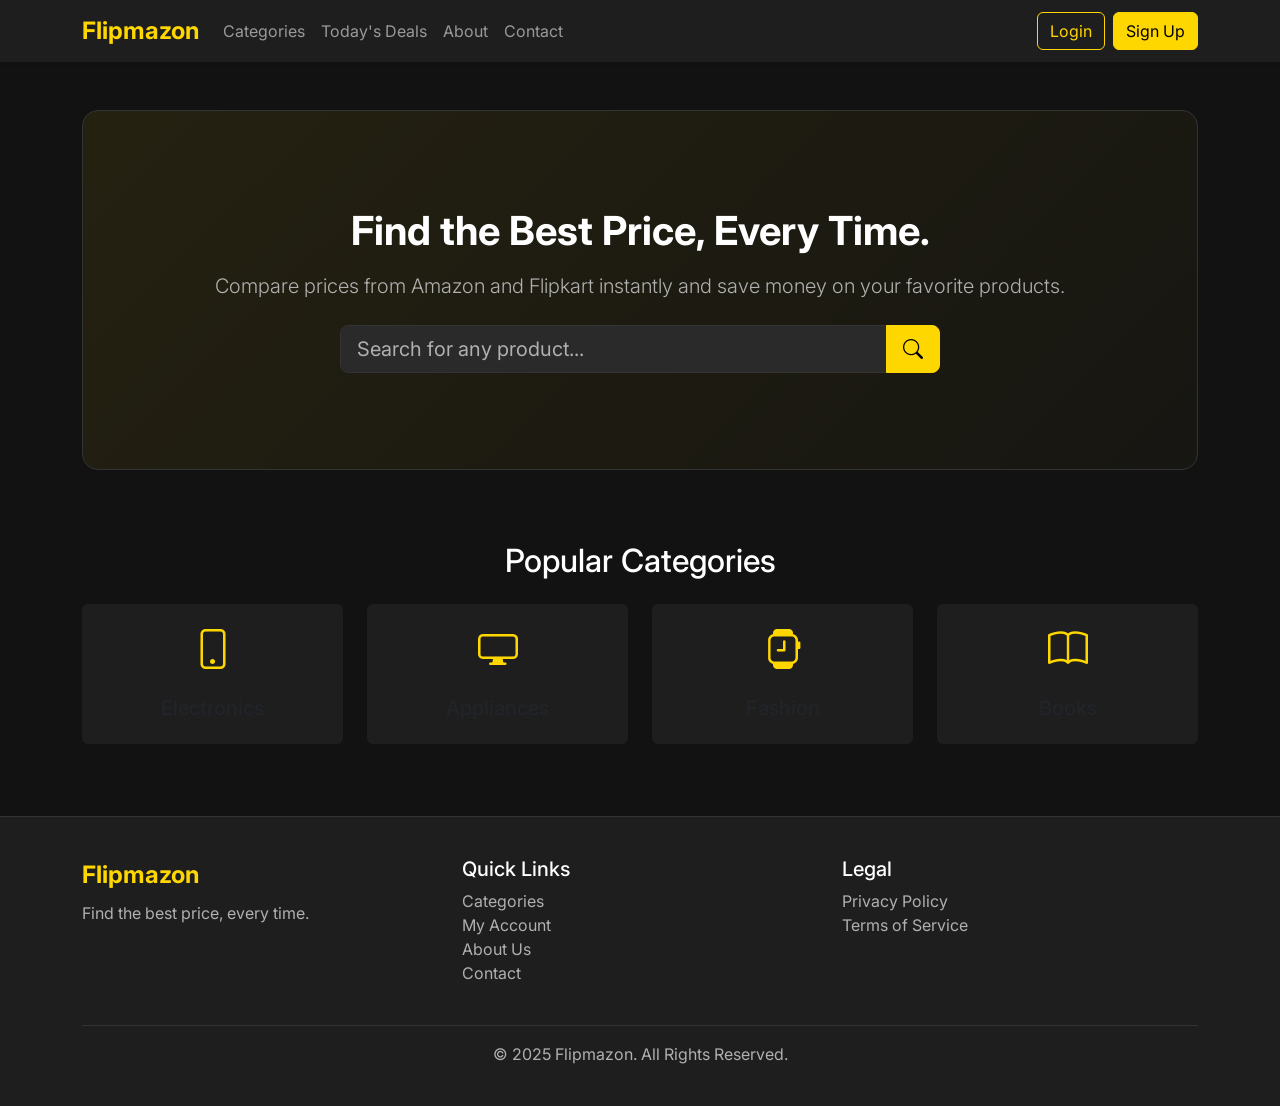
<file: Flipmazon/index.html>
<!DOCTYPE html>
<html lang="en">
<head>
    <meta charset="UTF-8">
    <meta name="viewport" content="width=device-width, initial-scale=1.0">
    <title>Flipmazon - Price Comparison</title>
    <link href="https://cdn.jsdelivr.net/npm/bootstrap@5.3.3/dist/css/bootstrap.min.css" rel="stylesheet">
    <link rel="stylesheet" href="https://cdn.jsdelivr.net/npm/bootstrap-icons@1.11.3/font/bootstrap-icons.min.css">
    <link rel="preconnect" href="https://fonts.googleapis.com">
    <link rel="preconnect" href="https://fonts.gstatic.com" crossorigin>
    <link href="https://fonts.googleapis.com/css2?family=Inter:wght@400;500;600;700&display=swap" rel="stylesheet">
    <link rel="stylesheet" href="style.css">
</head>
<body>
    <header class="navbar navbar-expand-lg navbar-dark shadow-sm sticky-top">
        <div class="container">
            <a class="navbar-brand" href="index.html">Flipmazon</a>
            <button class="navbar-toggler" type="button" data-bs-toggle="collapse" data-bs-target="#mainNav">
                <span class="navbar-toggler-icon"></span>
            </button>
            <div class="collapse navbar-collapse" id="mainNav">
                <ul class="navbar-nav me-auto mb-2 mb-lg-0">
                    <li class="nav-item"><a class="nav-link" href="search.html">Categories</a></li>
                    <li class="nav-item"><a class="nav-link" href="#">Today's Deals</a></li>
                    <li class="nav-item"><a class="nav-link" href="about.html">About</a></li>
                    <li class="nav-item"><a class="nav-link" href="contact.html">Contact</a></li>
                </ul>
                <div class="d-flex">
                    <a href="login.html" class="btn btn-outline-primary me-2">Login</a>
                    <a href="register.html" class="btn btn-primary">Sign Up</a>
                </div>
            </div>
        </div>
    </header>

    <main class="container py-4 py-md-5">
        <section class="page-section">
            <div class="hero-section text-center">
                <div class="container">
                    <h1 class="display-5 mb-3">Find the Best Price, Every Time.</h1>
                    <p class="lead text-muted mb-4">Compare prices from Amazon and Flipkart instantly and save money on your favorite products.</p>
                    <div class="search-bar">
                        <div class="input-group input-group-lg">
                            <input type="text" class="form-control" placeholder="Search for any product...">
                            <a href="search.html" class="btn btn-primary"><i class="bi bi-search"></i></a>
                        </div>
                    </div>
                </div>
            </div>
            <div class="popular-categories mt-5 pt-4">
                <h2 class="text-center mb-4">Popular Categories</h2>
                <div class="row">
                    <div class="col-md-3 col-6 mb-4"><a href="search.html" class="text-decoration-none"><div class="card h-100 text-center category-card border-0"><div class="card-body"><i class="bi bi-phone fs-1"></i><h5 class="card-title mt-3">Electronics</h5></div></div></a></div>
                    <div class="col-md-3 col-6 mb-4"><a href="search.html" class="text-decoration-none"><div class="card h-100 text-center category-card border-0"><div class="card-body"><i class="bi bi-display fs-1"></i><h5 class="card-title mt-3">Appliances</h5></div></div></a></div>
                    <div class="col-md-3 col-6 mb-4"><a href="search.html" class="text-decoration-none"><div class="card h-100 text-center category-card border-0"><div class="card-body"><i class="bi bi-smartwatch fs-1"></i><h5 class="card-title mt-3">Fashion</h5></div></div></a></div>
                    <div class="col-md-3 col-6 mb-4"><a href="search.html" class="text-decoration-none"><div class="card h-100 text-center category-card border-0"><div class="card-body"><i class="bi bi-book fs-1"></i><h5 class="card-title mt-3">Books</h5></div></div></a></div>
                </div>
            </div>
        </section>
    </main>
    
    <footer class="footer">
        <div class="container">
            <div class="row">
                <div class="col-md-4 mb-3 mb-md-0"><a href="index.html" class="footer-brand">Flipmazon</a><p class="text-muted mt-2">Find the best price, every time.</p></div>
                <div class="col-md-4 mb-3 mb-md-0"><h5>Quick Links</h5><ul class="list-unstyled footer-links"><li><a href="search.html">Categories</a></li><li><a href="login.html">My Account</a></li><li><a href="about.html">About Us</a></li><li><a href="contact.html">Contact</a></li></ul></div>
                <div class="col-md-4"><h5>Legal</h5><ul class="list-unstyled footer-links"><li><a href="privacy.html">Privacy Policy</a></li><li><a href="terms.html">Terms of Service</a></li></ul></div>
            </div>
            <div class="text-center text-muted mt-4 border-top border-secondary pt-3" style="border-color: var(--border-color) !important;">&copy; 2025 Flipmazon. All Rights Reserved.</div>
        </div>
    </footer>

    <script src="https://cdn.jsdelivr.net/npm/bootstrap@5.3.3/dist/js/bootstrap.bundle.min.js"></script>
</body>
</html>
</file>
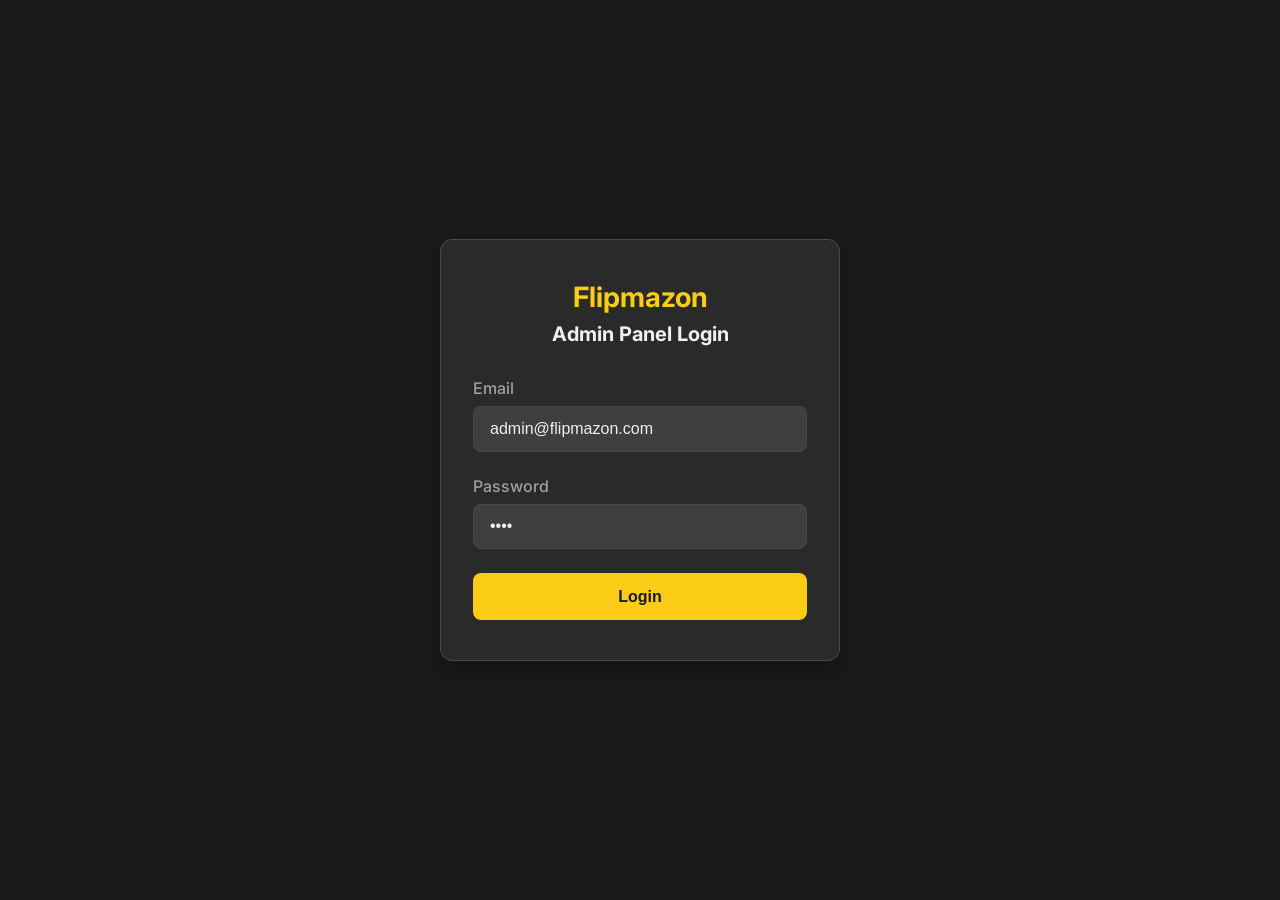
<file: Flipmazon/admin/index.html>
<!DOCTYPE html>
<html lang="en">
<head>
    <meta charset="UTF-8">
    <meta name="viewport" content="width=device-width, initial-scale=1.0">
    <title>Flipmazon - Admin Panel</title>
    
    <link rel="preconnect" href="https://fonts.googleapis.com">
    <link rel="preconnect" href="https://fonts.gstatic.com" crossorigin>
    <link href="https://fonts.googleapis.com/css2?family=Inter:wght@400;500;600;700&display=swap" rel="stylesheet">
    
    <link rel="stylesheet" href="style.css">
</head>
<body>

    <div class="container">

        <section id="login-page">
            <div class="login-box">
                <h1>Flipmazon</h1>
                <h2>Admin Panel Login</h2>
                
                <form id="login-form">
                    <div class="input-group">
                        <label for="email">Email</label>
                        <input type="email" id="email" name="email" value="admin@flipmazon.com">
                    </div>
                    
                    <div class="input-group">
                        <label for="password">Password</label>
                        <input type="password" id="password" name="password" value="1136">
                    </div>
                    
                    <button type="submit" class="btn-primary">Login</button>
                    
                    <p id="login-error">Invalid email or password. Please try again.</p>
                </form>
            </div>
        </section>

        <section id="admin-panel">
            
            <aside class="sidebar">
                <div class="sidebar-header">
                    <h1>Flipmazon</h1>
                </div>
                
                <nav id="sidebar-nav">
                    <a href="#dashboard" class="nav-link active" data-target="dashboard-content">
                        <svg xmlns="http://www.w3.org/2000/svg" fill="none" viewBox="0 0 24 24" stroke-width="1.5" stroke="currentColor">
                          <path stroke-linecap="round" stroke-linejoin="round" d="M3.75 6A2.25 2.25 0 0 1 6 3.75h2.25A2.25 2.25 0 0 1 10.5 6v2.25a2.25 2.25 0 0 1-2.25 2.25H6a2.25 2.25 0 0 1-2.25-2.25V6ZM3.75 15.75A2.25 2.25 0 0 1 6 13.5h2.25a2.25 2.25 0 0 1 2.25 2.25V18a2.25 2.25 0 0 1-2.25 2.25H6A2.25 2.25 0 0 1 3.75 18v-2.25ZM13.5 6a2.25 2.25 0 0 1 2.25-2.25H18A2.25 2.25 0 0 1 20.25 6v2.25A2.25 2.25 0 0 1 18 10.5h-2.25a2.25 2.25 0 0 1-2.25-2.25V6ZM13.5 15.75a2.25 2.25 0 0 1 2.25-2.25H18a2.25 2.25 0 0 1 2.25 2.25V18A2.25 2.25 0 0 1 18 20.25h-2.25A2.25 2.25 0 0 1 13.5 18v-2.25Z" />
                        </svg>
                        <span>Dashboard</span>
                    </a>
                    
                    <a href="#add-item" class="nav-link" data-target="add-item-content">
                        <svg xmlns="http://www.w3.org/2000/svg" fill="none" viewBox="0 0 24 24" stroke-width="1.5" stroke="currentColor">
                          <path stroke-linecap="round" stroke-linejoin="round" d="M12 9v6m3-3H9m12 0a9 9 0 1 1-18 0 9 9 0 0 1 18 0Z" />
                        </svg>
                        <span>Add Item</span>
                    </a>
                    
                    <a href="#track-delivery" class="nav-link" data-target="track-delivery-content">
                        <svg xmlns="http://www.w3.org/2000/svg" fill="none" viewBox="0 0 24 24" stroke-width="1.5" stroke="currentColor">
                          <path d="M9 17.25C10.2426 17.25 11.25 16.2426 11.25 15C11.25 13.7574 10.2426 12.75 9 12.75C7.75736 12.75 6.75 13.7574 6.75 15C6.75 16.2426 7.75736 17.25 9 17.25Z" stroke="currentColor" stroke-width="1.so much25"/>
                          <path d="M20.25 17.25C21.4926 17.25 22.5 16.2426 22.5 15C22.5 13.7574 21.4926 12.75 20.25 12.75C19.0074 12.75 18 13.7574 18 15C18 16.2426 19.0074 17.25 20.25 17.25Z" stroke="currentColor" stroke-width="1.5"/>
                          <path d="M1 3.75H4.875C5.46079 3.75 5.925 4.21421 5.925 4.8V12.75H18C18.4142 12.75 18.75 13.0858 18.75 13.5V15.75C18.75 16.1642 18.4142 16.5 18 16.5H11.25M5.925 12.75C5.925 13.7804 5.08043 14.625 4.05 14.625H2.25C1.66421 14.625 1.2 14.1608 1.2 13.575V4.8C1.2 4.21421 1.66421 3.75 2.25 3.75H4.875C5.46079 3.75 5.925 4.21421 5.925 4.8V12.75Z" stroke="currentColor" stroke-width="1.5" stroke-linecap="round" stroke-linejoin="round"/>
                          <path d="M11.25 16.5H6.75" stroke="currentColor" stroke-width="1.5" stroke-linecap="round" stroke-linejoin="round"/>
                        </svg>
                        <span>Track Delivery</span>
                    </a>
                    
                    <a href="#orders" class="nav-link" data-target="orders-content">
                        <svg xmlns="http://www.w3.org/2000/svg" fill="none" viewBox="0 0 24 24" stroke-width="1.5" stroke="currentColor">
                          <path stroke-linecap="round" stroke-linejoin="round" d="M15.75 10.5V6a3.75 3.75 0 1 0-7.5 0v4.5m11.356-1.993 1.263 12c.07.665-.45 1.243-1.119 1.243H4.25a1.125 1.125 0 0 1-1.12-1.243l1.264-12A1.125 1.125 0 0 1 5.513 7.5h12.974c.576 0 1.059.435 1.119 1.007Z" />
                        </svg>
                        <span>Orders</span>
                    </a>
                    
                    <a href="#complaints" class="nav-link" data-target="complaints-content">
                        <svg xmlns="http://www.w3.org/2000/svg" fill="none" viewBox="0 0 24 24" stroke-width="1.5" stroke="currentColor">
                          <path stroke-linecap="round" stroke-linejoin="round" d="M12 9v3.75m-9.303 3.376c-.866 1.5.217 3.374 1.948 3.374h14.71c1.73 0 2.813-1.874 1.948-3.374L13.949 3.378c-.866-1.5-3.032-1.5-3.898 0L2.697 16.126ZM12 15.75h.007v.008H12v-.008Z" />
                        </svg>
                        <span>Complaints</span>
                    </a>
                </nav>
                
                <button class="logout-btn" id="logout-btn">
                    <svg xmlns="http://www.w3.org/2000/svg" fill="none" viewBox="0 0 24 24" stroke-width="1.5" stroke="currentColor">
                      <path stroke-linecap="round" stroke-linejoin="round" d="M15.75 9V5.25A2.25 2.25 0 0 0 13.5 3h-6a2.25 2.25 0 0 0-2.25 2.25v13.5A2.25 2.25 0 0 0 7.5 21h6a2.25 2.25 0 0 0 2.25-2.25V15M12 9l-3 3m0 0 3 3m-3-3h12.75" />
                    </svg>
                    <span>Logout</span>
                </button>
            </aside>
            
            <main class="main-content">
            
                <div id="dashboard-content" class="content-section active">
                    <div class="content-header">
                        <h2>Dashboard</h2>
                    </div>
                    
                    <div class="stats-grid">
                        <div class="stat-card">
                            <div class="stat-card-title">Total Orders</div>
                            <div class="stat-card-value">1,428</div>
                            <div class="stat-card-desc">+12.5% vs last month</div>
                        </div>
                        <div class="stat-card">
                            <div class="stat-card-title">Total Revenue</div>
                            <div class="stat-card-value">₹8,56,750</div>
                            <div class="stat-card-desc">+8.2% vs last month</div>
                        </div>
                        <div class="stat-card">
                            <div class="stat-card-title">New Complaints</div>
                            <div class="stat-card-value">14</div>
                            <div class="stat-card-desc" style="color: var(--color-error);">-5.1% vs last month</div>
                        </div>
                        <div class="stat-card">
                            <div class="stat-card-title">New Users</div>
                            <div class="stat-card-value">212</div>
                            <div class="stat-card-desc">+21.0% vs last month</div>
                        </div>
                    </div>
                    
                    <div class="content-header">
                        <h3>Recent Orders</h3>
                    </div>
                    
                    <div class="data-table-container">
                        <table class="data-table">
                            <thead>
                                <tr>
                                    <th>Order ID</th>
                                    <th>Customer</th>
                                    <th>Date</th>
                                    <th>Total</th>
                                    <th>Status</th>
                                </tr>
                            </thead>
                            <tbody>
                                <tr>
                                    <td>#FMA8372</td>
                                    <td>Sushant V.</td>
                                    <td>2025-11-11</td>
                                    <td>₹1,27,990</td>
                                    <td><span class="status-badge status-pending">Pending</span></td>
                                </tr>
                                <tr>
                                    <td>#FMA8371</td>
                                    <td>Rohan K.</td>
                                    <td>2025-11-10</td>
                                    <td>₹4,599</td>
                                    <td><span class="status-badge status-shipped">Shipped</span></td>
                                </tr>
                                <tr>
                                    <td>#FMA8370</td>
                                    <td>Aisha S.</td>
                                    <td>2025-11-09</td>
                                    <td>₹899</td>
                                    <td><span class="status-badge status-delivered">Delivered</span></td>
                                </tr>
                            </tbody>
                        </table>
                    </div>
                </div>
                
                <div id="add-item-content" class="content-section">
                    <div class="content-header">
                        <h2>Add New Item</h2>
                    </div>
                    
                    <form id="add-item-form">
                        <div class="form-card">
                            <div class="form-grid">
                                <div class="input-group">
                                    <label for="item-name">Item Name</label>
                                    <input type="text" id="item-name" placeholder="e.g., Apple iPhone 15 Pro">
                                </div>
                                <div class="input-group">
                                    <label for="item-category">Category</label>
                                    <input type="text" id="item-category" placeholder="e.g., Electronics">
                                </div>
                                <div class="input-group form-span-2">
                                    <label for="item-description">Description</label>
                                    <textarea id="item-description" placeholder="Enter item description..."></textarea>
                                </div>
                                <div class="input-group">
                                    <label for="item-amazon-url">Amazon URL</label>
                                    <input type="url" id="item-amazon-url" placeholder="https://www.amazon.in/...">
                                </div>
                                 <div class="input-group">
                                    <label for="item-flipkart-url">Flipkart URL</label>
                                    <input type="url" id="item-flipkart-url" placeholder="https://www.flipkart.com/...">
                                </div>
                                <div class="input-group">
                                    <label for="item-image-url">Image URL</label>
                                    <input type="url" id="item-image-url" placeholder="https://...">
                                </div>
                                <div class="input-group">
                                    <label for="item-key-specs">Key Specs (comma separated)</label>
                                    <input type="text" id="item-key-specs" placeholder="Spec 1, Spec 2, Spec 3">
                                </div>
                                
                                <div class="form-actions form-span-2">
                                    <button type="button" class="btn-secondary">Cancel</button>
                                    <button type="submit" class="btn-submit">Add Item</button>
                                </div>
                            </div>
                        </div>
                    </form>
                </div>
                
                <div id="track-delivery-content" class="content-section">
                    <div class="content-header">
                        <h2>Track Delivery</h2>
                    </div>
                    
                    <div class="data-table-container">
                        <table class="data-table">
                            <thead>
                                <tr>
                                    <th>Order ID</th>
                                    <th>Customer</th>
                                    <th>Item</th>
                                    <th>Retailer</th>
                                    <th>Tracking ID</th>
                                    <th>Status</th>
                                </tr>
                            </thead>
                            <tbody>
                                <tr>
                                    <td>#FMA8371</td>
                                    <td>Rohan K.</td>
                                    <td>boAt Airdopes</td>
                                    <td>Amazon</td>
                                    <td>AMZ987654321</td>
                                    <td><span class="status-badge status-shipped">Shipped</span></td>
                                </tr>
                                <tr>
                                    <td>#FMA8369</td>
                                    <td>Vikram P.</td>
                                    <td>Samsung TV</td>
                                    <td>Flipkart</td>
                                    <td>FLIP12345678</td>
                                    <td><span class="status-badge status-shipped">Out for Delivery</span></td>
                                </tr>
                                <tr>
                                    <td>#FMA8368</td>
                                    <td>Neha G.</td>
                                    <td>"The Alchemist" Book</td>
                                    <td>Amazon</td>
                                    <td>AMZ567890123</td>
                                    <td><span class="status-badge status-delivered">Delivered</span></td>
                                </tr>
                            </tbody>
                        </table>
                    </div>
                </div>
                
                <div id="orders-content" class="content-section">
                    <div class="content-header">
                        <h2>All Orders (1,428)</h2>
                    </div>
                    
                     <div class="data-table-container">
                        <table class="data-table">
                            <thead>
                                <tr>
                                    <th>Order ID</th>
                                    <th>Customer</th>
                                    <th>Date</th>
                                    <th>Item Count</th>
                                    <th>Total</th>
                                    <th>Retailer(s)</th>
                                    <th>Status</th>
                                </tr>
                            </thead>
                            <tbody>
                                <tr>
                                    <td>#FMA8372</td>
                                    <td>Sushant V.</td>
                                    <td>2025-11-11</td>
                                    <td>1</td>
                                    <td>₹1,27,990</td>
                                    <td>Amazon</td>
                                    <td><span class="status-badge status-pending">Pending</span></td>
                                </tr>
                                <tr>
                                    <td>#FMA8371</td>
                                    <td>Rohan K.</td>
                                    <td>2025-11-10</td>
                                    <td>2</td>
                                    <td>₹4,599</td>
                                    <td>Amazon, Flipkart</td>
                                    <td><span class="status-badge status-shipped">Shipped</span></td>
                                </tr>
                                <tr>
                                    <td>#FMA8370</td>
                                    <td>Aisha S.</td>
                                    <td>2025-11-09</td>
                                    <td>1</td>
                                    <td>₹899</td>
                                    <td>Flipkart</td>
                                    <td><span class="status-badge status-delivered">Delivered</span></td>
                                </tr>
                                <tr>
                                    <td>#FMA8369</td>
                                    <td>Vikram P.</td>
                                    <td>2025-11-09</td>
                                    <td>1</td>
                                    <td>₹32,990</td>
                                    <td>Flipkart</td>
                                    <td><span class="status-badge status-shipped">Out for Delivery</span></td>
                                </tr>
                                <tr>
                                    <td>#FMA8368</td>
                                    <td>Neha G.</td>
                                    <td>2025-11-08</td>
                                    <td>1</td>
                                    <td>₹249</td>
                                    <td>Amazon</td>
                                    <td><span class="status-badge status-delivered">Delivered</span></td>
                                </tr>
                            </tbody>
                        </table>
                    </div>
                </div>
                
                <div id="complaints-content" class="content-section">
                    <div class="content-header">
                        <h2>Complaints (14 Active)</h2>
                    </div>
                    
                     <div class="data-table-container">
                        <table class="data-table">
                            <thead>
                                <tr>
                                    <th>Case ID</th>
                                    <th>Customer</th>
                                    <th>Order ID</th>
                                    <th>Issue</th>
                                    <th>Date Raised</th>
                                    <th>Status</th>
                                    <th>Action</th>
                                </tr>
                            </thead>
                            <tbody>
                                <tr>
                                    <td>#CMPL092</td>
                                    <td>Sushant V.</td>
                                    <td>#FMA8372</td>
                                    <td>Item not received</td>
                                    <td>2025-11-12</td>
                                    <td><span class="status-badge status-open">Open</span></td>
                                    <td><button class="action-btn">View</button></td>
                                </tr>
                                <tr>
                                    <td>#CMPL091</td>
                                    <td>Rohan K.</td>
                                    <td>#FMA8371</td>
                                    <td>Wrong item delivered</td>
                                    <td>2025-11-11</td>
                                    <td><span class="status-badge status-open">Open</span></td>
                                    <td><button class="action-btn">View</button></td>
                                </tr>
                                <tr>
                                    <td>#CMPL090</td>
                                    <td>Ankit R.</td>
                                    <td>#FMA8365</td>
                                    <td>Payment failed</td>
                                    <td>2025-11-08</td>
                                    <td><span class="status-badge status-resolved">Resolved</span></td>
                                    <td><button class="action-btn">View</button></td>
                                </tr>
                            </tbody>
                        </table>
                    </div>
                </div>
                
            </main>
        </section>

    </div><script src="script.js" defer></script>
    
</body>
</html>
</file>
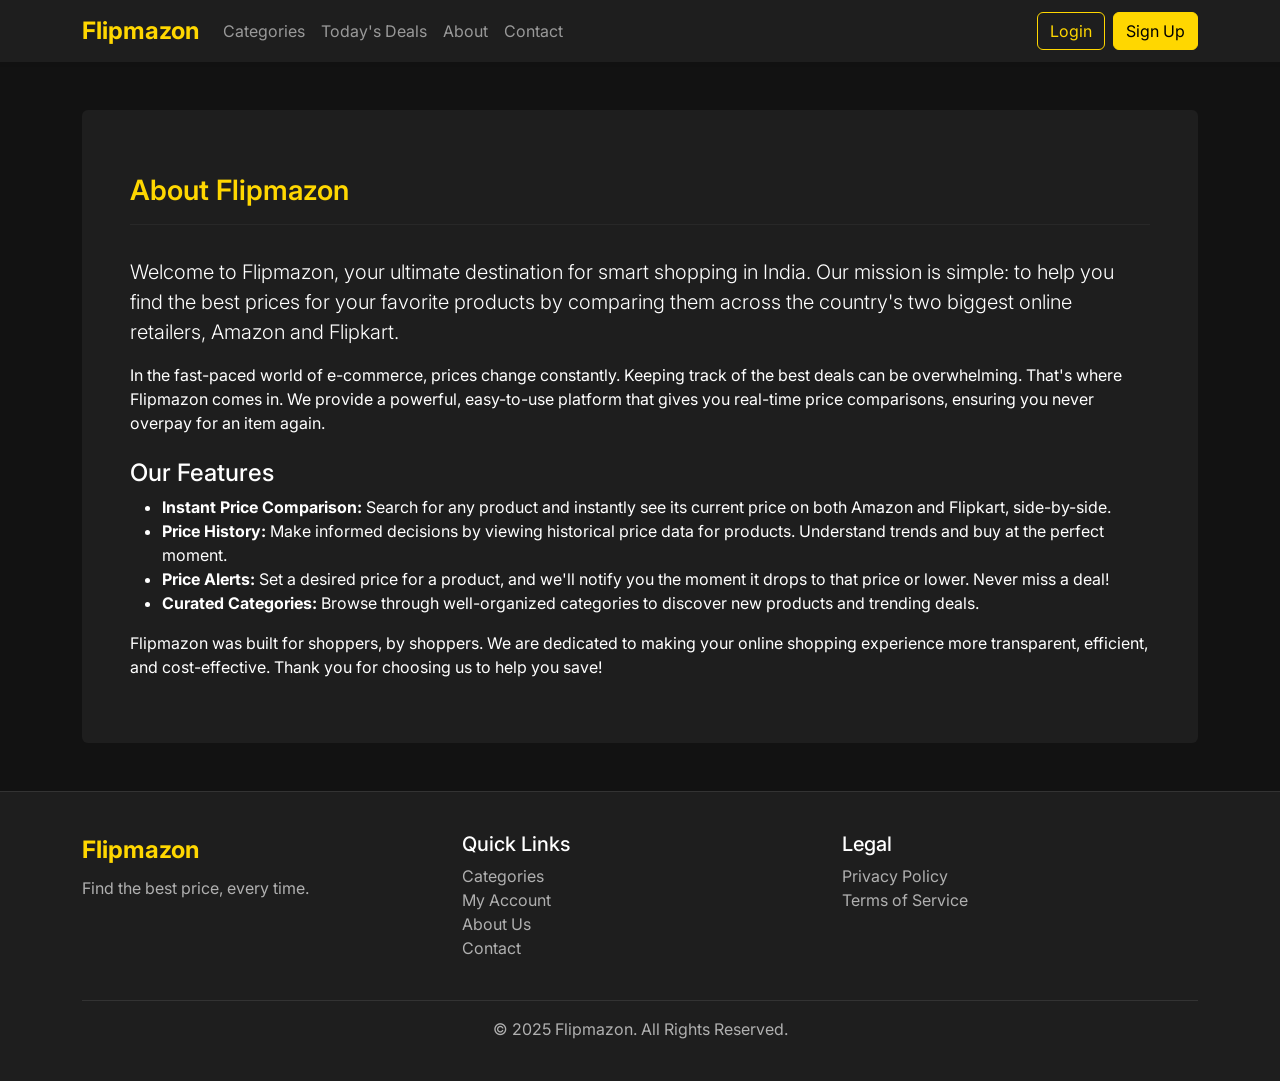
<file: Flipmazon/about.html>
<!DOCTYPE html>
<html lang="en">
<head>
    <meta charset="UTF-8">
    <meta name="viewport" content="width=device-width, initial-scale=1.0">
    <title>About - Flipmazon</title>
    <link href="https://cdn.jsdelivr.net/npm/bootstrap@5.3.3/dist/css/bootstrap.min.css" rel="stylesheet">
    <link rel="stylesheet" href="https://cdn.jsdelivr.net/npm/bootstrap-icons@1.11.3/font/bootstrap-icons.min.css">
    <link rel="preconnect" href="https://fonts.googleapis.com">
    <link rel="preconnect" href="https://fonts.gstatic.com" crossorigin>
    <link href="https://fonts.googleapis.com/css2?family=Inter:wght@400;500;600;700&display=swap" rel="stylesheet">
    <link rel="stylesheet" href="style.css">
</head>
<body>
    <header class="navbar navbar-expand-lg navbar-dark shadow-sm sticky-top">
        <div class="container">
            <a class="navbar-brand" href="index.html">Flipmazon</a>
            <button class="navbar-toggler" type="button" data-bs-toggle="collapse" data-bs-target="#mainNav">
                <span class="navbar-toggler-icon"></span>
            </button>
            <div class="collapse navbar-collapse" id="mainNav">
                <ul class="navbar-nav me-auto mb-2 mb-lg-0">
                    <li class="nav-item"><a class="nav-link" href="search.html">Categories</a></li>
                    <li class="nav-item"><a class="nav-link" href="#">Today's Deals</a></li>
                    <li class="nav-item"><a class="nav-link" href="about.html">About</a></li>
                    <li class="nav-item"><a class="nav-link" href="contact.html">Contact</a></li>
                </ul>
                <div class="d-flex">
                    <a href="login.html" class="btn btn-outline-primary me-2">Login</a>
                    <a href="register.html" class="btn btn-primary">Sign Up</a>
                </div>
            </div>
        </div>
    </header>

    <main class="container py-4 py-md-5">
        <section class="page-section">
            <div class="content-page bg-white p-4 p-md-5 rounded">
                <h2>About Flipmazon</h2><hr>
                <p class="lead">Welcome to Flipmazon, your ultimate destination for smart shopping in India. Our mission is simple: to help you find the best prices for your favorite products by comparing them across the country's two biggest online retailers, Amazon and Flipkart.</p>
                <p>In the fast-paced world of e-commerce, prices change constantly. Keeping track of the best deals can be overwhelming. That's where Flipmazon comes in. We provide a powerful, easy-to-use platform that gives you real-time price comparisons, ensuring you never overpay for an item again.</p>
                <h4 class="mt-4">Our Features</h4>
                <ul>
                    <li><strong>Instant Price Comparison:</strong> Search for any product and instantly see its current price on both Amazon and Flipkart, side-by-side.</li>
                    <li><strong>Price History:</strong> Make informed decisions by viewing historical price data for products. Understand trends and buy at the perfect moment.</li>
                    <li><strong>Price Alerts:</strong> Set a desired price for a product, and we'll notify you the moment it drops to that price or lower. Never miss a deal!</li>
                    <li><strong>Curated Categories:</strong> Browse through well-organized categories to discover new products and trending deals.</li>
                </ul>
                <p>Flipmazon was built for shoppers, by shoppers. We are dedicated to making your online shopping experience more transparent, efficient, and cost-effective. Thank you for choosing us to help you save!</p>
            </div>
        </section>
    </main>
    
    <footer class="footer">
        <div class="container">
            <div class="row">
                <div class="col-md-4 mb-3 mb-md-0"><a href="index.html" class="footer-brand">Flipmazon</a><p class="text-muted mt-2">Find the best price, every time.</p></div>
                <div class="col-md-4 mb-3 mb-md-0"><h5>Quick Links</h5><ul class="list-unstyled footer-links"><li><a href="search.html">Categories</a></li><li><a href="login.html">My Account</a></li><li><a href="about.html">About Us</a></li><li><a href="contact.html">Contact</a></li></ul></div>
                <div class="col-md-4"><h5>Legal</h5><ul class="list-unstyled footer-links"><li><a href="privacy.html">Privacy Policy</a></li><li><a href="terms.html">Terms of Service</a></li></ul></div>
            </div>
            <div class="text-center text-muted mt-4 border-top border-secondary pt-3" style="border-color: var(--border-color) !important;">&copy; 2025 Flipmazon. All Rights Reserved.</div>
        </div>
    </footer>

    <script src="https://cdn.jsdelivr.net/npm/bootstrap@5.3.3/dist/js/bootstrap.bundle.min.js"></script>
</body>
</html>
</file>
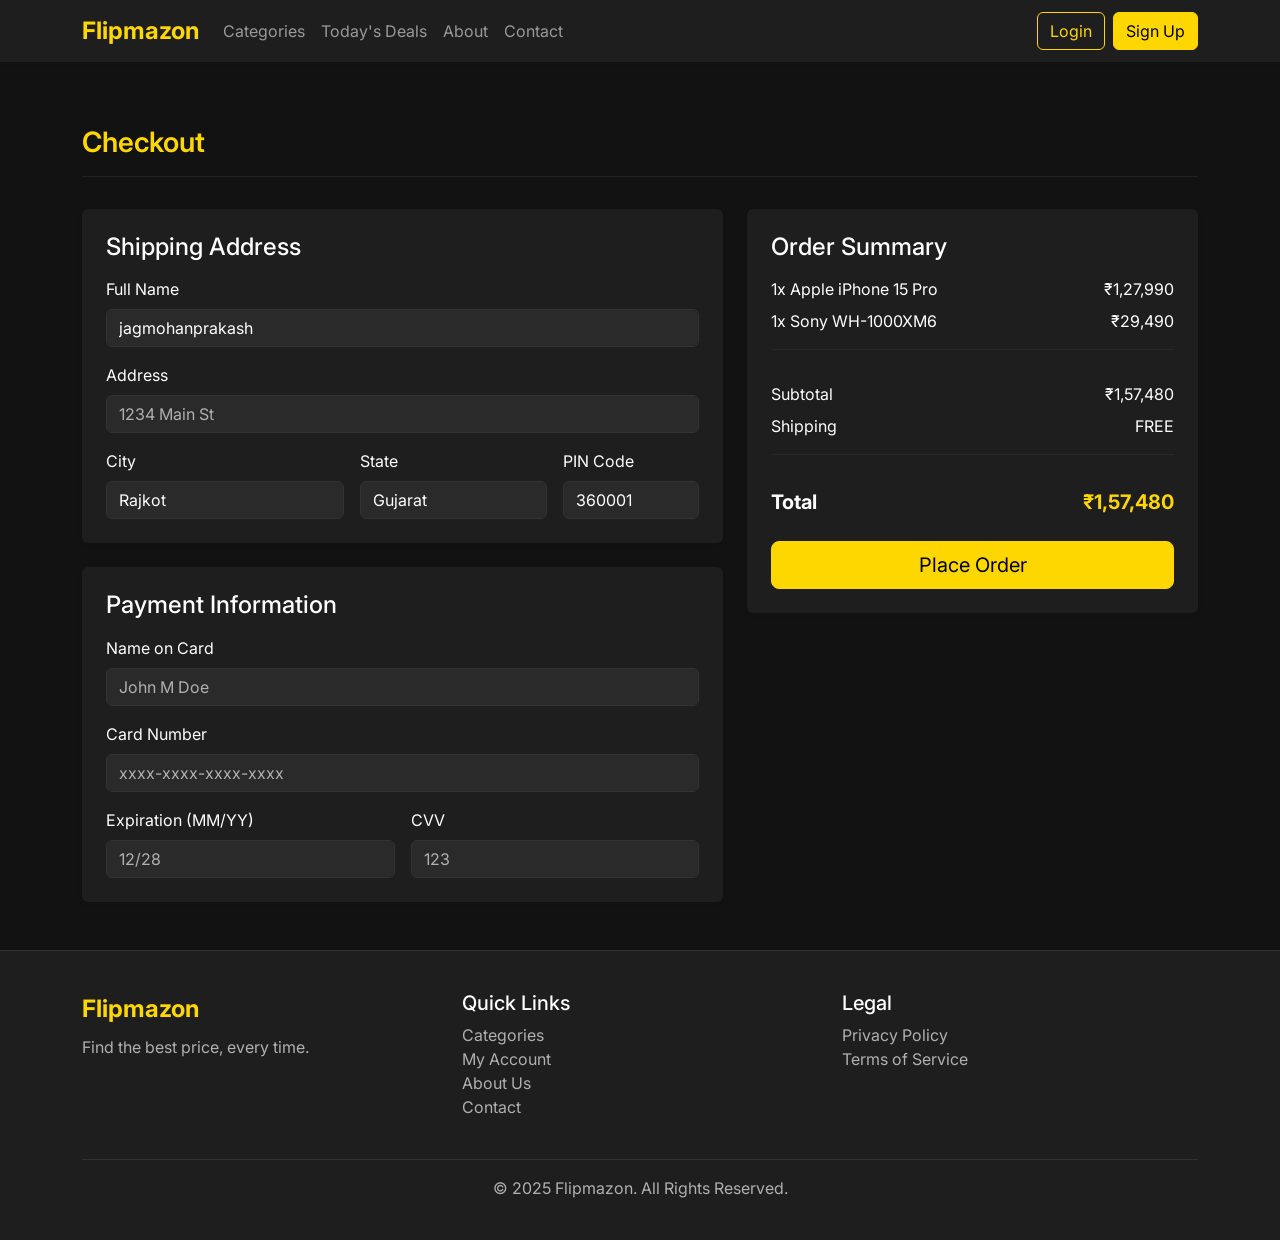
<file: Flipmazon/checkout.html>
<!DOCTYPE html>
<html lang="en">
<head>
    <meta charset="UTF-8">
    <meta name="viewport" content="width=device-width, initial-scale=1.0">
    <title>Checkout - Flipmazon</title>
    <link href="https://cdn.jsdelivr.net/npm/bootstrap@5.3.3/dist/css/bootstrap.min.css" rel="stylesheet">
    <link rel="stylesheet" href="https://cdn.jsdelivr.net/npm/bootstrap-icons@1.11.3/font/bootstrap-icons.min.css">
    <link rel="preconnect" href="https://fonts.googleapis.com">
    <link rel="preconnect" href="https://fonts.gstatic.com" crossorigin>
    <link href="https://fonts.googleapis.com/css2?family=Inter:wght@400;500;600;700&display=swap" rel="stylesheet">
    <link rel="stylesheet" href="style.css">
</head>
<body>
    <header class="navbar navbar-expand-lg navbar-dark shadow-sm sticky-top">
        <div class="container">
            <a class="navbar-brand" href="index.html">Flipmazon</a>
            <button class="navbar-toggler" type="button" data-bs-toggle="collapse" data-bs-target="#mainNav">
                <span class="navbar-toggler-icon"></span>
            </button>
            <div class="collapse navbar-collapse" id="mainNav">
                <ul class="navbar-nav me-auto mb-2 mb-lg-0">
                    <li class="nav-item"><a class="nav-link" href="search.html">Categories</a></li>
                    <li class="nav-item"><a class="nav-link" href="#">Today's Deals</a></li>
                    <li class="nav-item"><a class="nav-link" href="about.html">About</a></li>
                    <li class="nav-item"><a class="nav-link" href="contact.html">Contact</a></li>
                </ul>
                <div class="d-flex">
                    <a href="login.html" class="btn btn-outline-primary me-2">Login</a>
                    <a href="register.html" class="btn btn-primary">Sign Up</a>
                </div>
            </div>
        </div>
    </header>

    <main class="container py-4 py-md-5">
        <section class="page-section">
            <div class="content-page">
                <h2>Checkout</h2>
                <hr>
                <div class="row">
                    <div class="col-lg-7">
                        <div class="bg-white p-4 rounded shadow-sm mb-4">
                            <h4 class="mb-3">Shipping Address</h4>
                            <form>
                                <div class="row g-3">
                                    <div class="col-12"><label for="fullName" class="form-label">Full Name</label><input type="text" class="form-control" id="fullName" value="jagmohanprakash"></div>
                                    <div class="col-12"><label for="address" class="form-label">Address</label><input type="text" class="form-control" id="address" placeholder="1234 Main St"></div>
                                    <div class="col-md-5"><label for="city" class="form-label">City</label><input type="text" class="form-control" id="city" value="Rajkot"></div>
                                    <div class="col-md-4"><label for="state" class="form-label">State</label><input type="text" class="form-control" id="state" value="Gujarat"></div>
                                    <div class="col-md-3"><label for="zip" class="form-label">PIN Code</label><input type="text" class="form-control" id="zip" value="360001"></div>
                                </div>
                            </form>
                        </div>
                        <div class="bg-white p-4 rounded shadow-sm">
                            <h4 class="mb-3">Payment Information</h4>
                            <form>
                                <div class="row g-3">
                                    <div class="col-12"><label for="cardName" class="form-label">Name on Card</label><input type="text" class="form-control" id="cardName" placeholder="John M Doe"></div>
                                    <div class="col-12"><label for="cardNumber" class="form-label">Card Number</label><input type="text" class="form-control" id="cardNumber" placeholder="xxxx-xxxx-xxxx-xxxx"></div>
                                    <div class="col-md-6"><label for="cardExpiry" class="form-label">Expiration (MM/YY)</label><input type="text" class="form-control" id="cardExpiry" placeholder="12/28"></div>
                                    <div class="col-md-6"><label for="cardCVV" class="form-label">CVV</label><input type="text" class="form-control" id="cardCVV" placeholder="123"></div>
                                </div>
                            </form>
                        </div>
                    </div>
                    <div class="col-lg-5 mt-4 mt-lg-0">
                        <div class="bg-white p-4 rounded shadow-sm sticky-top" style="top: 100px;">
                            <h4 class="mb-3">Order Summary</h4>
                            <div class="d-flex justify-content-between mb-2"><span>1x Apple iPhone 15 Pro</span><span>₹1,27,990</span></div>
                            <div class="d-flex justify-content-between mb-2"><span>1x Sony WH-1000XM6</span><span>₹29,490</span></div>
                            <hr style="border-color: var(--border-color);">
                            <div class="d-flex justify-content-between mb-2"><span>Subtotal</span><span>₹1,57,480</span></div>
                            <div class="d-flex justify-content-between mb-3"><span>Shipping</span><span>FREE</span></div>
                            <hr style="border-color: var(--border-color);">
                            <div class="d-flex justify-content-between fw-bold fs-5"><span>Total</span><span style="color: var(--primary-color);">₹1,57,480</span></div>
                            <div class="d-grid mt-4">
                                <a href="order-confirmed.html" class="btn btn-primary btn-lg">Place Order</a>
                            </div>
                        </div>
                    </div>
                </div>
            </div>
        </section>
    </main>
    
    <footer class="footer">
        <div class="container">
            <div class="row">
                <div class="col-md-4 mb-3 mb-md-0"><a href="index.html" class="footer-brand">Flipmazon</a><p class="text-muted mt-2">Find the best price, every time.</p></div>
                <div class="col-md-4 mb-3 mb-md-0"><h5>Quick Links</h5><ul class="list-unstyled footer-links"><li><a href="search.html">Categories</a></li><li><a href="login.html">My Account</a></li><li><a href="about.html">About Us</a></li><li><a href="contact.html">Contact</a></li></ul></div>
                <div class="col-md-4"><h5>Legal</h5><ul class="list-unstyled footer-links"><li><a href="privacy.html">Privacy Policy</a></li><li><a href="terms.html">Terms of Service</a></li></ul></div>
            </div>
            <div class="text-center text-muted mt-4 border-top border-secondary pt-3" style="border-color: var(--border-color) !important;">&copy; 2025 Flipmazon. All Rights Reserved.</div>
        </div>
    </footer>

    <script src="https://cdn.jsdelivr.net/npm/bootstrap@5.3.3/dist/js/bootstrap.bundle.min.js"></script>
</body>
</html>
</file>
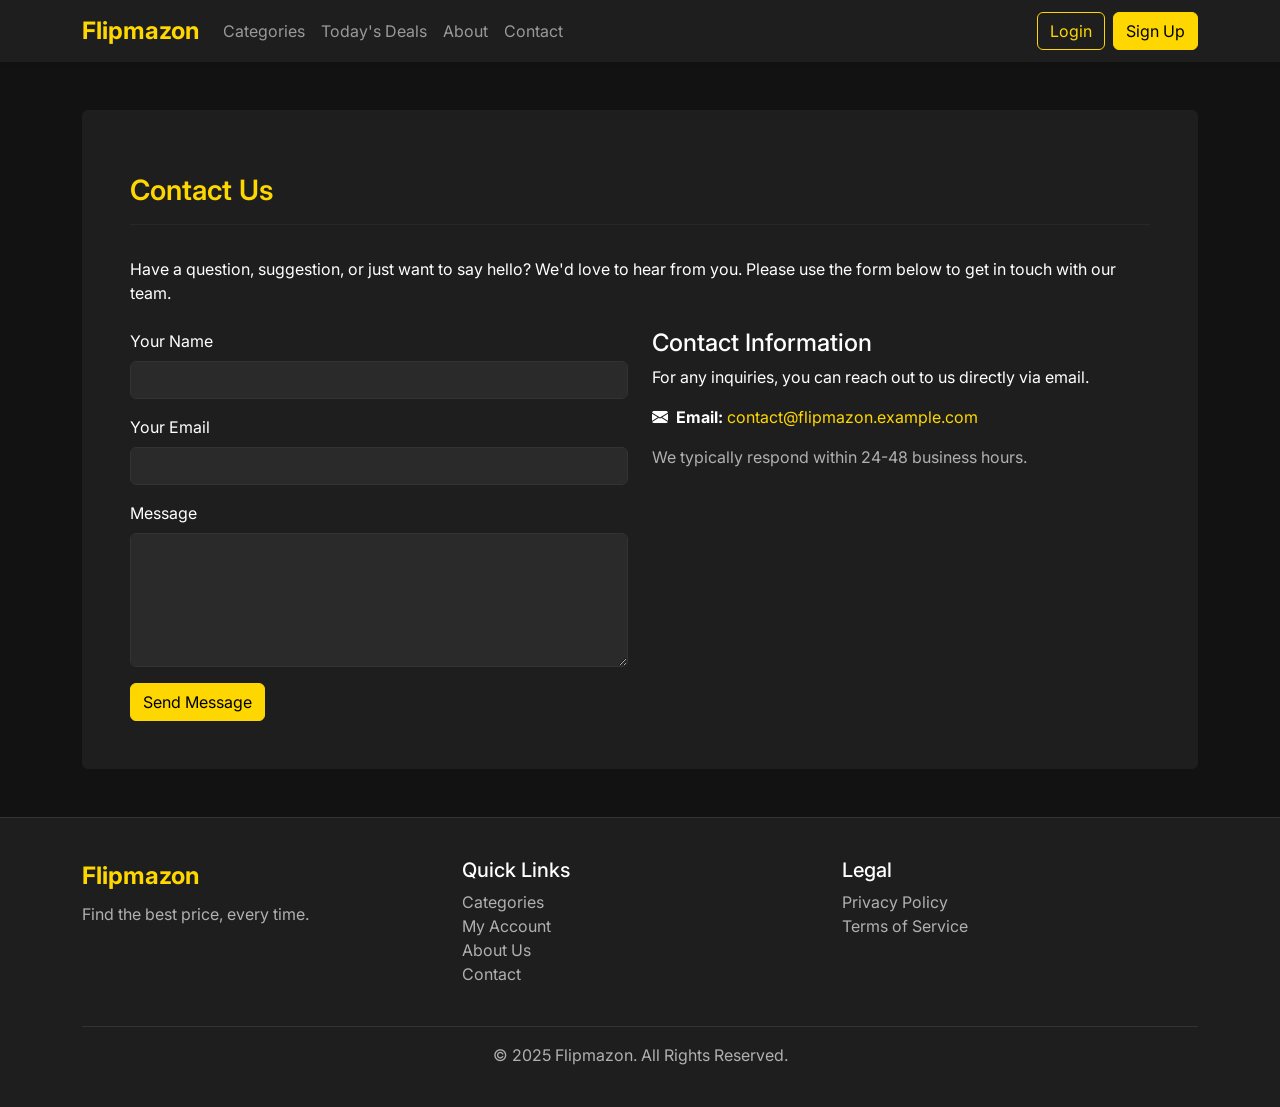
<file: Flipmazon/contact.html>
<!DOCTYPE html>
<html lang="en">
<head>
    <meta charset="UTF-8">
    <meta name="viewport" content="width=device-width, initial-scale=1.0">
    <title>Contact - Flipmazon</title>
    <link href="https://cdn.jsdelivr.net/npm/bootstrap@5.3.3/dist/css/bootstrap.min.css" rel="stylesheet">
    <link rel="stylesheet" href="https://cdn.jsdelivr.net/npm/bootstrap-icons@1.11.3/font/bootstrap-icons.min.css">
    <link rel="preconnect" href="https://fonts.googleapis.com">
    <link rel="preconnect" href="https://fonts.gstatic.com" crossorigin>
    <link href="https://fonts.googleapis.com/css2?family=Inter:wght@400;500;600;700&display=swap" rel="stylesheet">
    <link rel="stylesheet" href="style.css">
</head>
<body>
    <header class="navbar navbar-expand-lg navbar-dark shadow-sm sticky-top">
        <div class="container">
            <a class="navbar-brand" href="index.html">Flipmazon</a>
            <button class="navbar-toggler" type="button" data-bs-toggle="collapse" data-bs-target="#mainNav">
                <span class="navbar-toggler-icon"></span>
            </button>
            <div class="collapse navbar-collapse" id="mainNav">
                <ul class="navbar-nav me-auto mb-2 mb-lg-0">
                    <li class="nav-item"><a class="nav-link" href="search.html">Categories</a></li>
                    <li class="nav-item"><a class="nav-link" href="#">Today's Deals</a></li>
                    <li class="nav-item"><a class="nav-link" href="about.html">About</a></li>
                    <li class="nav-item"><a class="nav-link" href="contact.html">Contact</a></li>
                </ul>
                <div class="d-flex">
                    <a href="login.html" class="btn btn-outline-primary me-2">Login</a>
                    <a href="register.html" class="btn btn-primary">Sign Up</a>
                </div>
            </div>
        </div>
    </header>

    <main class="container py-4 py-md-5">
        <section class="page-section">
            <div class="content-page bg-white p-4 p-md-5 rounded">
                <h2>Contact Us</h2><hr>
                <p>Have a question, suggestion, or just want to say hello? We'd love to hear from you. Please use the form below to get in touch with our team.</p>
                <div class="row mt-4">
                    <div class="col-md-6">
                        <form>
                            <div class="mb-3"><label for="contactName" class="form-label">Your Name</label><input type="text" class="form-control" id="contactName" required></div>
                            <div class="mb-3"><label for="contactEmail" class="form-label">Your Email</label><input type="email" class="form-control" id="contactEmail" required></div>
                            <div class="mb-3"><label for="contactMessage" class="form-label">Message</label><textarea class="form-control" id="contactMessage" rows="5" required></textarea></div>
                            <button type="submit" class="btn btn-primary">Send Message</button>
                        </form>
                    </div>
                    <div class="col-md-6 mt-4 mt-md-0">
                        <h4>Contact Information</h4>
                        <p>For any inquiries, you can reach out to us directly via email.</p>
                        <p><i class="bi bi-envelope-fill me-2"></i><strong>Email:</strong> <a href="mailto:contact@flipmazon.example.com" class="text-decoration-none" style="color: var(--primary-color);">contact@flipmazon.example.com</a></p>
                        <p class="text-muted">We typically respond within 24-48 business hours.</p>
                    </div>
                </div>
            </div>
        </section>
    </main>
    
    <footer class="footer">
        <div class="container">
            <div class="row">
                <div class="col-md-4 mb-3 mb-md-0"><a href="index.html" class="footer-brand">Flipmazon</a><p class="text-muted mt-2">Find the best price, every time.</p></div>
                <div class="col-md-4 mb-3 mb-md-0"><h5>Quick Links</h5><ul class="list-unstyled footer-links"><li><a href="search.html">Categories</a></li><li><a href="login.html">My Account</a></li><li><a href="about.html">About Us</a></li><li><a href="contact.html">Contact</a></li></ul></div>
                <div class="col-md-4"><h5>Legal</h5><ul class="list-unstyled footer-links"><li><a href="privacy.html">Privacy Policy</a></li><li><a href="terms.html">Terms of Service</a></li></ul></div>
            </div>
            <div class="text-center text-muted mt-4 border-top border-secondary pt-3" style="border-color: var(--border-color) !important;">&copy; 2025 Flipmazon. All Rights Reserved.</div>
        </div>
    </footer>

    <script src="https://cdn.jsdelivr.net/npm/bootstrap@5.3.3/dist/js/bootstrap.bundle.min.js"></script>
</body>
</html>
</file>
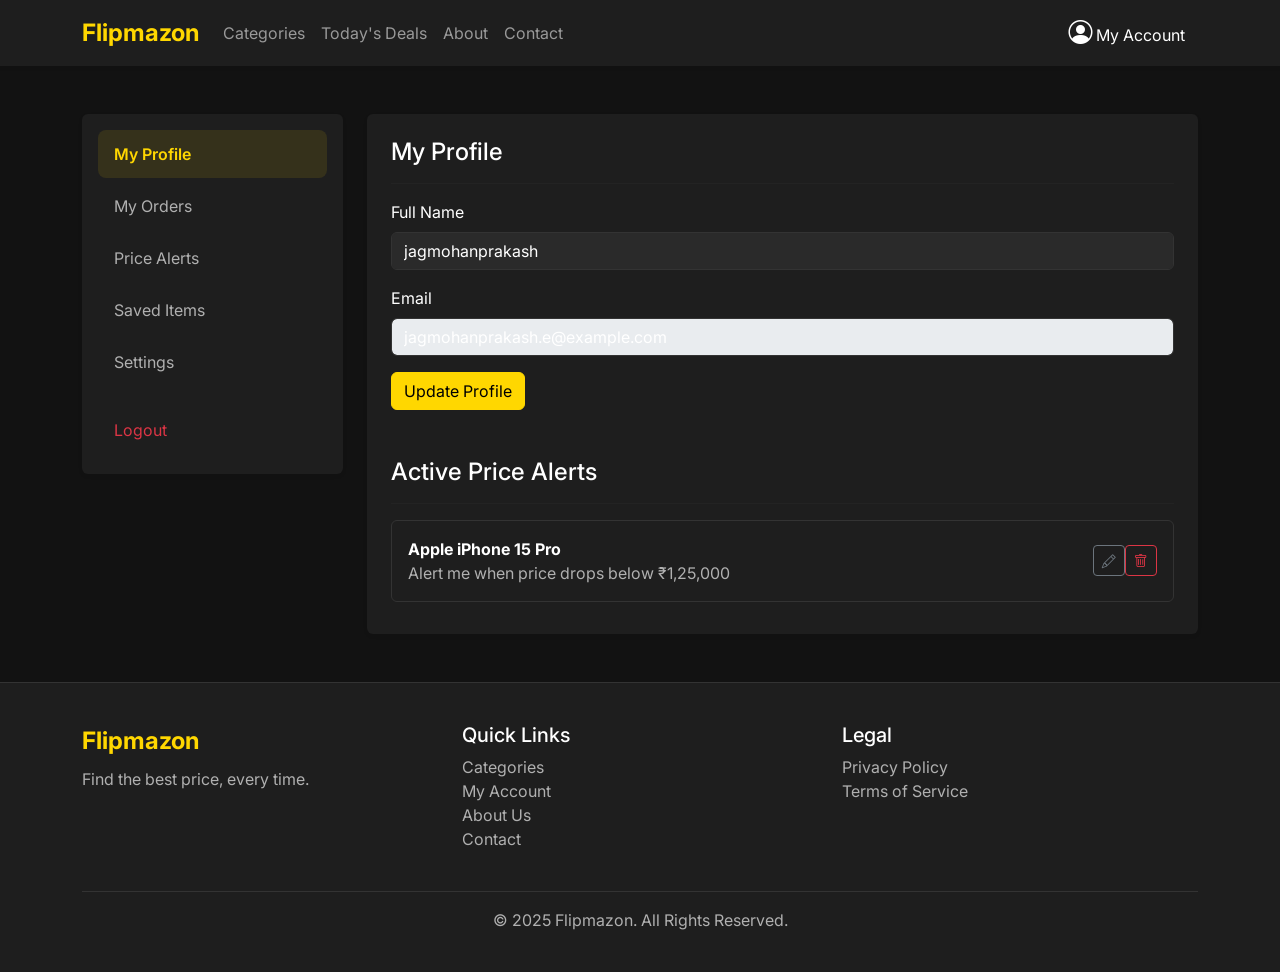
<file: Flipmazon/dashboard.html>
<!DOCTYPE html>
<html lang="en">
<head>
    <meta charset="UTF-8">
    <meta name="viewport" content="width=device-width, initial-scale=1.0">
    <title>Dashboard - Flipmazon</title>
    <link href="https://cdn.jsdelivr.net/npm/bootstrap@5.3.3/dist/css/bootstrap.min.css" rel="stylesheet">
    <link rel="stylesheet" href="https://cdn.jsdelivr.net/npm/bootstrap-icons@1.11.3/font/bootstrap-icons.min.css">
    <link rel="preconnect" href="https://fonts.googleapis.com">
    <link rel="preconnect" href="https://fonts.gstatic.com" crossorigin>
    <link href="https://fonts.googleapis.com/css2?family=Inter:wght@400;500;600;700&display=swap" rel="stylesheet">
    <link rel="stylesheet" href="style.css">
</head>
<body>
    <header class="navbar navbar-expand-lg navbar-dark shadow-sm sticky-top">
        <div class="container">
            <a class="navbar-brand" href="index.html">Flipmazon</a>
            <button class="navbar-toggler" type="button" data-bs-toggle="collapse" data-bs-target="#mainNav">
                <span class="navbar-toggler-icon"></span>
            </button>
            <div class="collapse navbar-collapse" id="mainNav">
                <ul class="navbar-nav me-auto mb-2 mb-lg-0">
                    <li class="nav-item"><a class="nav-link" href="search.html">Categories</a></li>
                    <li class="nav-item"><a class="nav-link" href="#">Today's Deals</a></li>
                    <li class="nav-item"><a class="nav-link" href="about.html">About</a></li>
                    <li class="nav-item"><a class="nav-link" href="contact.html">Contact</a></li>
                </ul>
                <div class="d-flex">
                    <a href="dashboard.html" class="btn btn-link text-decoration-none text-white"><i class="bi bi-person-circle fs-4"></i> My Account</a>
                </div>
            </div>
        </div>
    </header>

    <main class="container py-4 py-md-5">
        <section class="page-section">
            <div class="row">
                <aside class="col-lg-3">
                    <div class="bg-white p-3 rounded shadow-sm">
                        <nav class="nav flex-column dashboard-nav">
                            <a class="nav-link active" href="#">My Profile</a>
                            <a class="nav-link" href="track-order.html">My Orders</a>
                            <a class="nav-link" href="#">Price Alerts</a>
                            <a class="nav-link" href="#">Saved Items</a>
                            <a class="nav-link" href="#">Settings</a>
                            <a class="nav-link mt-3 text-danger" href="index.html">Logout</a>
                        </nav>
                    </div>
                </aside>
                <div class="col-lg-9 mt-4 mt-lg-0">
                    <div class="bg-white p-4 rounded shadow-sm">
                        <h4>My Profile</h4><hr style="border-color: var(--border-color);">
                        <form>
                            <div class="mb-3"><label for="profileName" class="form-label">Full Name</label><input type="text" class="form-control" id="profileName" value="jagmohanprakash"></div>
                            <div class="mb-3"><label for="profileEmail" class="form-label">Email</label><input type="email" class="form-control" id="profileEmail" value="jagmohanprakash.e@example.com" disabled></div>
                            <button type="submit" class="btn btn-primary">Update Profile</button>
                        </form>
                        <h4 class="mt-5">Active Price Alerts</h4><hr style="border-color: var(--border-color);">
                        <div class="d-flex justify-content-between align-items-center border p-3 rounded mb-2" style="border-color: var(--border-color) !important;">
                            <div><strong>Apple iPhone 15 Pro</strong><p class="text-muted mb-0">Alert me when price drops below ₹1,25,000</p></div>
                            <div><button class="btn btn-outline-secondary btn-sm"><i class="bi bi-pencil"></i></button><button class="btn btn-outline-danger btn-sm"><i class="bi bi-trash"></i></button></div>
                        </div>
                    </div>
                </div>
            </div>
        </section>
    </main>
    
    <footer class="footer">
        <div class="container">
            <div class="row">
                <div class="col-md-4 mb-3 mb-md-0"><a href="index.html" class="footer-brand">Flipmazon</a><p class="text-muted mt-2">Find the best price, every time.</p></div>
                <div class="col-md-4 mb-3 mb-md-0"><h5>Quick Links</h5><ul class="list-unstyled footer-links"><li><a href="search.html">Categories</a></li><li><a href="login.html">My Account</a></li><li><a href="about.html">About Us</a></li><li><a href="contact.html">Contact</a></li></ul></div>
                <div class="col-md-4"><h5>Legal</h5><ul class="list-unstyled footer-links"><li><a href="privacy.html">Privacy Policy</a></li><li><a href="terms.html">Terms of Service</a></li></ul></div>
            </div>
            <div class="text-center text-muted mt-4 border-top border-secondary pt-3" style="border-color: var(--border-color) !important;">&copy; 2025 Flipmazon. All Rights Reserved.</div>
        </div>
    </footer>

    <script src="https://cdn.jsdelivr.net/npm/bootstrap@5.3.3/dist/js/bootstrap.bundle.min.js"></script>
</body>
</html>
</file>
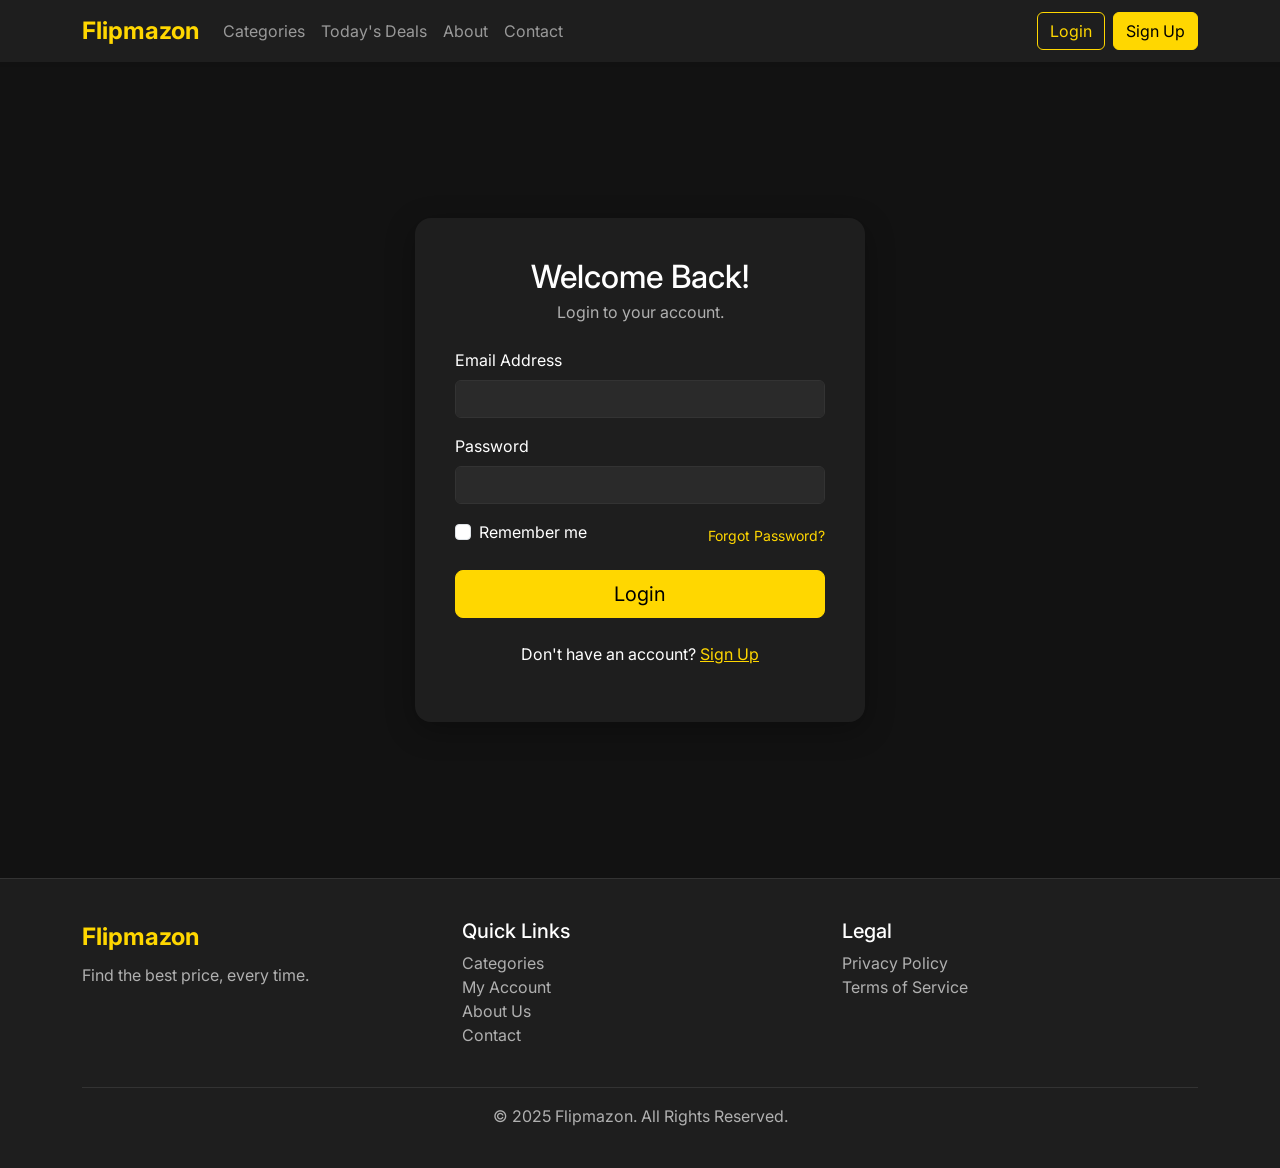
<file: Flipmazon/login.html>
<!DOCTYPE html>
<html lang="en">
<head>
    <meta charset="UTF-8">
    <meta name="viewport" content="width=device-width, initial-scale=1.0">
    <title>Login - Flipmazon</title>
    <link href="https://cdn.jsdelivr.net/npm/bootstrap@5.3.3/dist/css/bootstrap.min.css" rel="stylesheet">
    <link rel="stylesheet" href="https://cdn.jsdelivr.net/npm/bootstrap-icons@1.11.3/font/bootstrap-icons.min.css">
    <link rel="preconnect" href="https://fonts.googleapis.com">
    <link rel="preconnect" href="https://fonts.gstatic.com" crossorigin>
    <link href="https://fonts.googleapis.com/css2?family=Inter:wght@400;500;600;700&display=swap" rel="stylesheet">
    <link rel="stylesheet" href="style.css">
</head>
<body>
    <header class="navbar navbar-expand-lg navbar-dark shadow-sm sticky-top">
        <div class="container">
            <a class="navbar-brand" href="index.html">Flipmazon</a>
            <button class="navbar-toggler" type="button" data-bs-toggle="collapse" data-bs-target="#mainNav">
                <span class="navbar-toggler-icon"></span>
            </button>
            <div class="collapse navbar-collapse" id="mainNav">
                <ul class="navbar-nav me-auto mb-2 mb-lg-0">
                    <li class="nav-item"><a class="nav-link" href="search.html">Categories</a></li>
                    <li class="nav-item"><a class="nav-link" href="#">Today's Deals</a></li>
                    <li class="nav-item"><a class="nav-link" href="about.html">About</a></li>
                    <li class="nav-item"><a class="nav-link" href="contact.html">Contact</a></li>
                </ul>
                <div class="d-flex">
                    <a href="login.html" class="btn btn-outline-primary me-2">Login</a>
                    <a href="register.html" class="btn btn-primary">Sign Up</a>
                </div>
            </div>
        </div>
    </header>

    <main class="container py-4 py-md-5">
        <section class="page-section">
            <div class="auth-container">
                <div class="auth-form">
                    <h2 class="text-center mb-1">Welcome Back!</h2>
                    <p class="text-center text-muted mb-4">Login to your account.</p>
                    <form action="dashboard.html">
                        <div class="mb-3"><label for="loginEmail" class="form-label">Email Address</label><input type="email" class="form-control" id="loginEmail" required></div>
                        <div class="mb-3"><label for="loginPassword" class="form-label">Password</label><input type="password" class="form-control" id="loginPassword" required></div>
                        <div class="d-flex justify-content-between align-items-center mb-4"><div class="form-check"><input class="form-check-input" type="checkbox" value="" id="rememberMe"><label class="form-check-label" for="rememberMe">Remember me</label></div><a href="#" class="form-text text-decoration-none">Forgot Password?</a></div>
                        <button type="submit" class="btn btn-primary w-100 btn-lg">Login</button>
                    </form>
                    <p class="text-center mt-4">Don't have an account? <a href="register.html">Sign Up</a></p>
                </div>
            </div>
        </section>
    </main>
    
    <footer class="footer">
        <div class="container">
            <div class="row">
                <div class="col-md-4 mb-3 mb-md-0"><a href="index.html" class="footer-brand">Flipmazon</a><p class="text-muted mt-2">Find the best price, every time.</p></div>
                <div class="col-md-4 mb-3 mb-md-0"><h5>Quick Links</h5><ul class="list-unstyled footer-links"><li><a href="search.html">Categories</a></li><li><a href="login.html">My Account</a></li><li><a href="about.html">About Us</a></li><li><a href="contact.html">Contact</a></li></ul></div>
                <div class="col-md-4"><h5>Legal</h5><ul class="list-unstyled footer-links"><li><a href="privacy.html">Privacy Policy</a></li><li><a href="terms.html">Terms of Service</a></li></ul></div>
            </div>
            <div class="text-center text-muted mt-4 border-top border-secondary pt-3" style="border-color: var(--border-color) !important;">&copy; 2025 Flipmazon. All Rights Reserved.</div>
        </div>
    </footer>

    <script src="https://cdn.jsdelivr.net/npm/bootstrap@5.3.3/dist/js/bootstrap.bundle.min.js"></script>
</body>
</html>
</file>
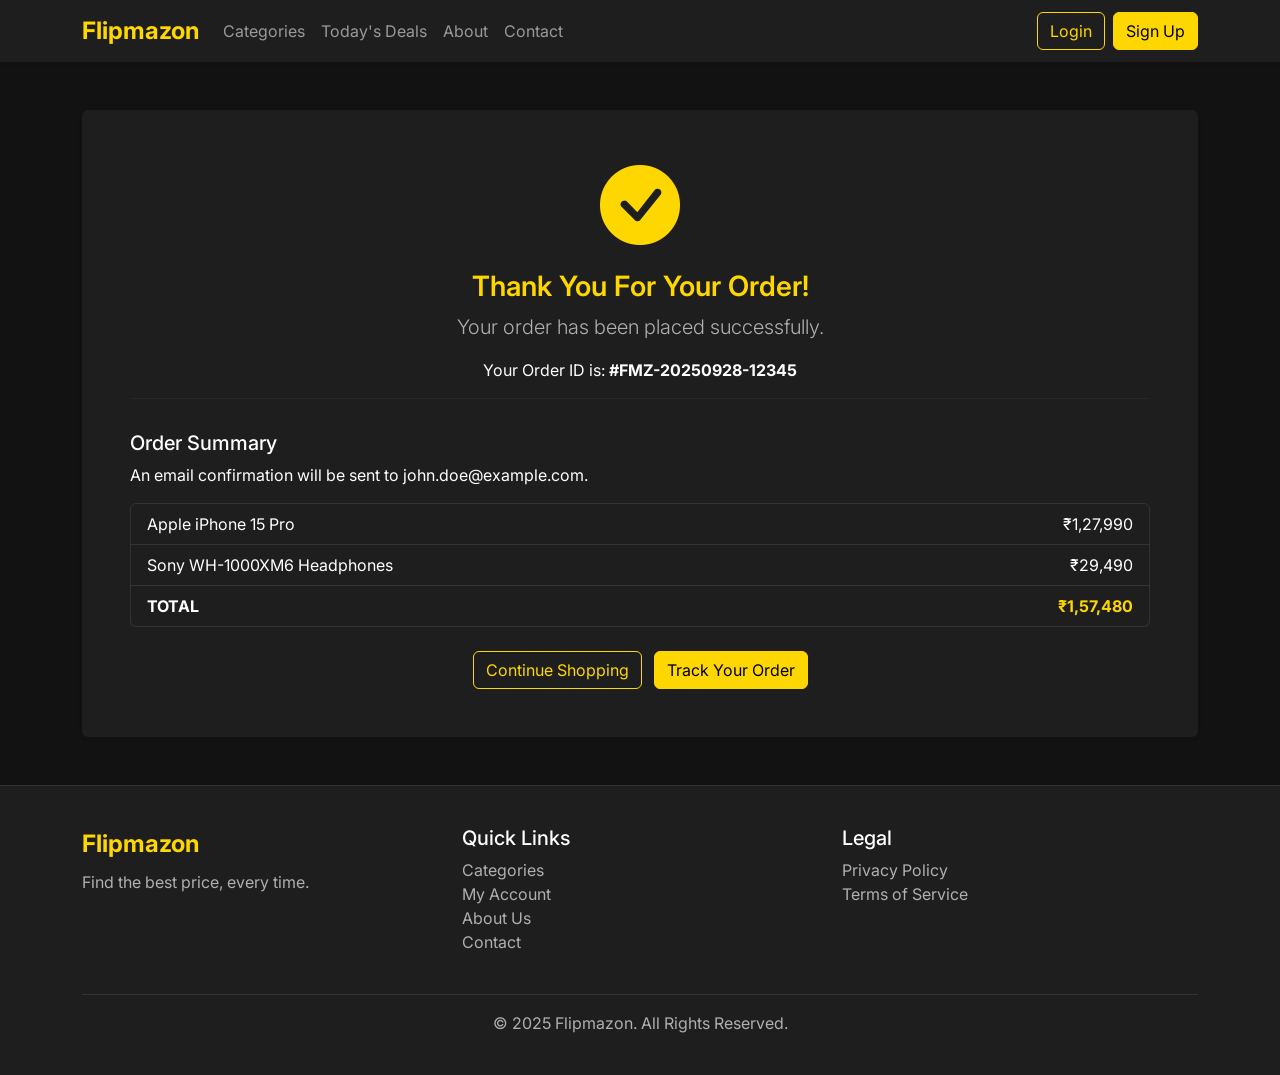
<file: Flipmazon/order-confirmed.html>
<!DOCTYPE html>
<html lang="en">
<head>
    <meta charset="UTF-8">
    <meta name="viewport" content="width=device-width, initial-scale=1.0">
    <title>Order Confirmed - Flipmazon</title>
    <link href="https://cdn.jsdelivr.net/npm/bootstrap@5.3.3/dist/css/bootstrap.min.css" rel="stylesheet">
    <link rel="stylesheet" href="https://cdn.jsdelivr.net/npm/bootstrap-icons@1.11.3/font/bootstrap-icons.min.css">
    <link rel="preconnect" href="https://fonts.googleapis.com">
    <link rel="preconnect" href="https://fonts.gstatic.com" crossorigin>
    <link href="https://fonts.googleapis.com/css2?family=Inter:wght@400;500;600;700&display=swap" rel="stylesheet">
    <link rel="stylesheet" href="style.css">
</head>
<body>
    <header class="navbar navbar-expand-lg navbar-dark shadow-sm sticky-top">
        <div class="container">
            <a class="navbar-brand" href="index.html">Flipmazon</a>
            <button class="navbar-toggler" type="button" data-bs-toggle="collapse" data-bs-target="#mainNav">
                <span class="navbar-toggler-icon"></span>
            </button>
            <div class="collapse navbar-collapse" id="mainNav">
                <ul class="navbar-nav me-auto mb-2 mb-lg-0">
                    <li class="nav-item"><a class="nav-link" href="search.html">Categories</a></li>
                    <li class="nav-item"><a class="nav-link" href="#">Today's Deals</a></li>
                    <li class="nav-item"><a class="nav-link" href="about.html">About</a></li>
                    <li class="nav-item"><a class="nav-link" href="contact.html">Contact</a></li>
                </ul>
                <div class="d-flex">
                    <a href="login.html" class="btn btn-outline-primary me-2">Login</a>
                    <a href="register.html" class="btn btn-primary">Sign Up</a>
                </div>
            </div>
        </div>
    </header>

    <main class="container py-4 py-md-5">
        <section class="page-section">
            <div class="content-page text-center bg-white p-4 p-md-5 rounded shadow-sm">
                <i class="bi bi-check-circle-fill display-1" style="color: var(--primary-color);"></i>
                <h2 class="mt-3">Thank You For Your Order!</h2>
                <p class="lead text-muted">Your order has been placed successfully.</p>
                <p>Your Order ID is: <strong>#FMZ-20250928-12345</strong></p>
                <hr style="border-color: var(--border-color);">
                <div class="text-start mt-4">
                    <h5>Order Summary</h5>
                    <p>An email confirmation will be sent to john.doe@example.com.</p>
                    <ul class="list-group">
                        <li class="list-group-item d-flex justify-content-between align-items-center">Apple iPhone 15 Pro<span>₹1,27,990</span></li>
                        <li class="list-group-item d-flex justify-content-between align-items-center">Sony WH-1000XM6 Headphones<span>₹29,490</span></li>
                        <li class="list-group-item d-flex justify-content-between align-items-center fw-bold">TOTAL<span style="color: var(--primary-color);">₹1,57,480</span></li>
                    </ul>
                </div>
                <div class="mt-4">
                    <a href="index.html" class="btn btn-outline-primary me-2">Continue Shopping</a>
                    <a href="track-order.html" class="btn btn-primary">Track Your Order</a>
                </div>
            </div>
        </section>
    </main>
    
    <footer class="footer">
        <div class="container">
            <div class="row">
                <div class="col-md-4 mb-3 mb-md-0"><a href="index.html" class="footer-brand">Flipmazon</a><p class="text-muted mt-2">Find the best price, every time.</p></div>
                <div class="col-md-4 mb-3 mb-md-0"><h5>Quick Links</h5><ul class="list-unstyled footer-links"><li><a href="search.html">Categories</a></li><li><a href="login.html">My Account</a></li><li><a href="about.html">About Us</a></li><li><a href="contact.html">Contact</a></li></ul></div>
                <div class="col-md-4"><h5>Legal</h5><ul class="list-unstyled footer-links"><li><a href="privacy.html">Privacy Policy</a></li><li><a href="terms.html">Terms of Service</a></li></ul></div>
            </div>
            <div class="text-center text-muted mt-4 border-top border-secondary pt-3" style="border-color: var(--border-color) !important;">&copy; 2025 Flipmazon. All Rights Reserved.</div>
        </div>
    </footer>

    <script src="https://cdn.jsdelivr.net/npm/bootstrap@5.3.3/dist/js/bootstrap.bundle.min.js"></script>
</body>
</html>
</file>
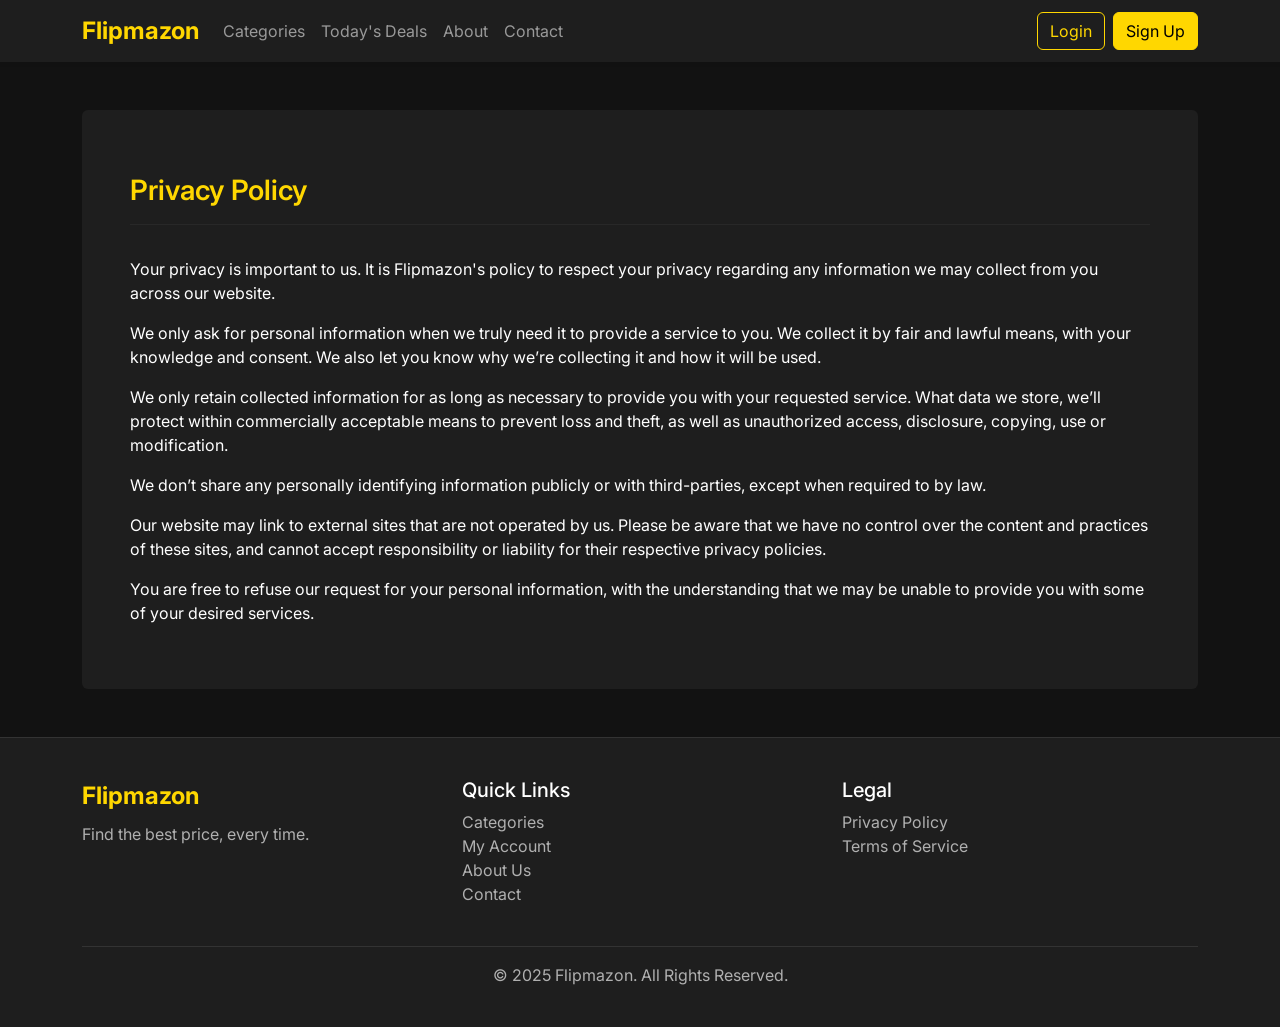
<file: Flipmazon/privacy.html>
<!DOCTYPE html>
<html lang="en">
<head>
    <meta charset="UTF-8">
    <meta name="viewport" content="width=device-width, initial-scale=1.0">
    <title>Privacy Policy - Flipmazon</title>
    <link href="https://cdn.jsdelivr.net/npm/bootstrap@5.3.3/dist/css/bootstrap.min.css" rel="stylesheet">
    <link rel="stylesheet" href="https://cdn.jsdelivr.net/npm/bootstrap-icons@1.11.3/font/bootstrap-icons.min.css">
    <link rel="preconnect" href="https://fonts.googleapis.com">
    <link rel="preconnect" href="https://fonts.gstatic.com" crossorigin>
    <link href="https://fonts.googleapis.com/css2?family=Inter:wght@400;500;600;700&display=swap" rel="stylesheet">
    <link rel="stylesheet" href="style.css">
</head>
<body>
    <header class="navbar navbar-expand-lg navbar-dark shadow-sm sticky-top">
        <div class="container">
            <a class="navbar-brand" href="index.html">Flipmazon</a>
            <button class="navbar-toggler" type="button" data-bs-toggle="collapse" data-bs-target="#mainNav">
                <span class="navbar-toggler-icon"></span>
            </button>
            <div class="collapse navbar-collapse" id="mainNav">
                <ul class="navbar-nav me-auto mb-2 mb-lg-0">
                    <li class="nav-item"><a class="nav-link" href="search.html">Categories</a></li>
                    <li class="nav-item"><a class="nav-link" href="#">Today's Deals</a></li>
                    <li class="nav-item"><a class="nav-link" href="about.html">About</a></li>
                    <li class="nav-item"><a class="nav-link" href="contact.html">Contact</a></li>
                </ul>
                <div class="d-flex">
                    <a href="login.html" class="btn btn-outline-primary me-2">Login</a>
                    <a href="register.html" class="btn btn-primary">Sign Up</a>
                </div>
            </div>
        </div>
    </header>

    <main class="container py-4 py-md-5">
        <section class="page-section">
            <div class="content-page bg-white p-4 p-md-5 rounded">
                <h2>Privacy Policy</h2><hr>
                <p>Your privacy is important to us. It is Flipmazon's policy to respect your privacy regarding any information we may collect from you across our website.</p>
                <p>We only ask for personal information when we truly need it to provide a service to you. We collect it by fair and lawful means, with your knowledge and consent. We also let you know why we’re collecting it and how it will be used.</p>
                <p>We only retain collected information for as long as necessary to provide you with your requested service. What data we store, we’ll protect within commercially acceptable means to prevent loss and theft, as well as unauthorized access, disclosure, copying, use or modification.</p>
                <p>We don’t share any personally identifying information publicly or with third-parties, except when required to by law.</p>
                <p>Our website may link to external sites that are not operated by us. Please be aware that we have no control over the content and practices of these sites, and cannot accept responsibility or liability for their respective privacy policies.</p>
                <p>You are free to refuse our request for your personal information, with the understanding that we may be unable to provide you with some of your desired services.</p>
            </div>
        </section>
    </main>
    
    <footer class="footer">
        <div class="container">
            <div class="row">
                <div class="col-md-4 mb-3 mb-md-0"><a href="index.html" class="footer-brand">Flipmazon</a><p class="text-muted mt-2">Find the best price, every time.</p></div>
                <div class="col-md-4 mb-3 mb-md-0"><h5>Quick Links</h5><ul class="list-unstyled footer-links"><li><a href="search.html">Categories</a></li><li><a href="login.html">My Account</a></li><li><a href="about.html">About Us</a></li><li><a href="contact.html">Contact</a></li></ul></div>
                <div class="col-md-4"><h5>Legal</h5><ul class="list-unstyled footer-links"><li><a href="privacy.html">Privacy Policy</a></li><li><a href="terms.html">Terms of Service</a></li></ul></div>
            </div>
            <div class="text-center text-muted mt-4 border-top border-secondary pt-3" style="border-color: var(--border-color) !important;">&copy; 2025 Flipmazon. All Rights Reserved.</div>
        </div>
    </footer>

    <script src="https://cdn.jsdelivr.net/npm/bootstrap@5.3.3/dist/js/bootstrap.bundle.min.js"></script>
</body>
</html>
</file>
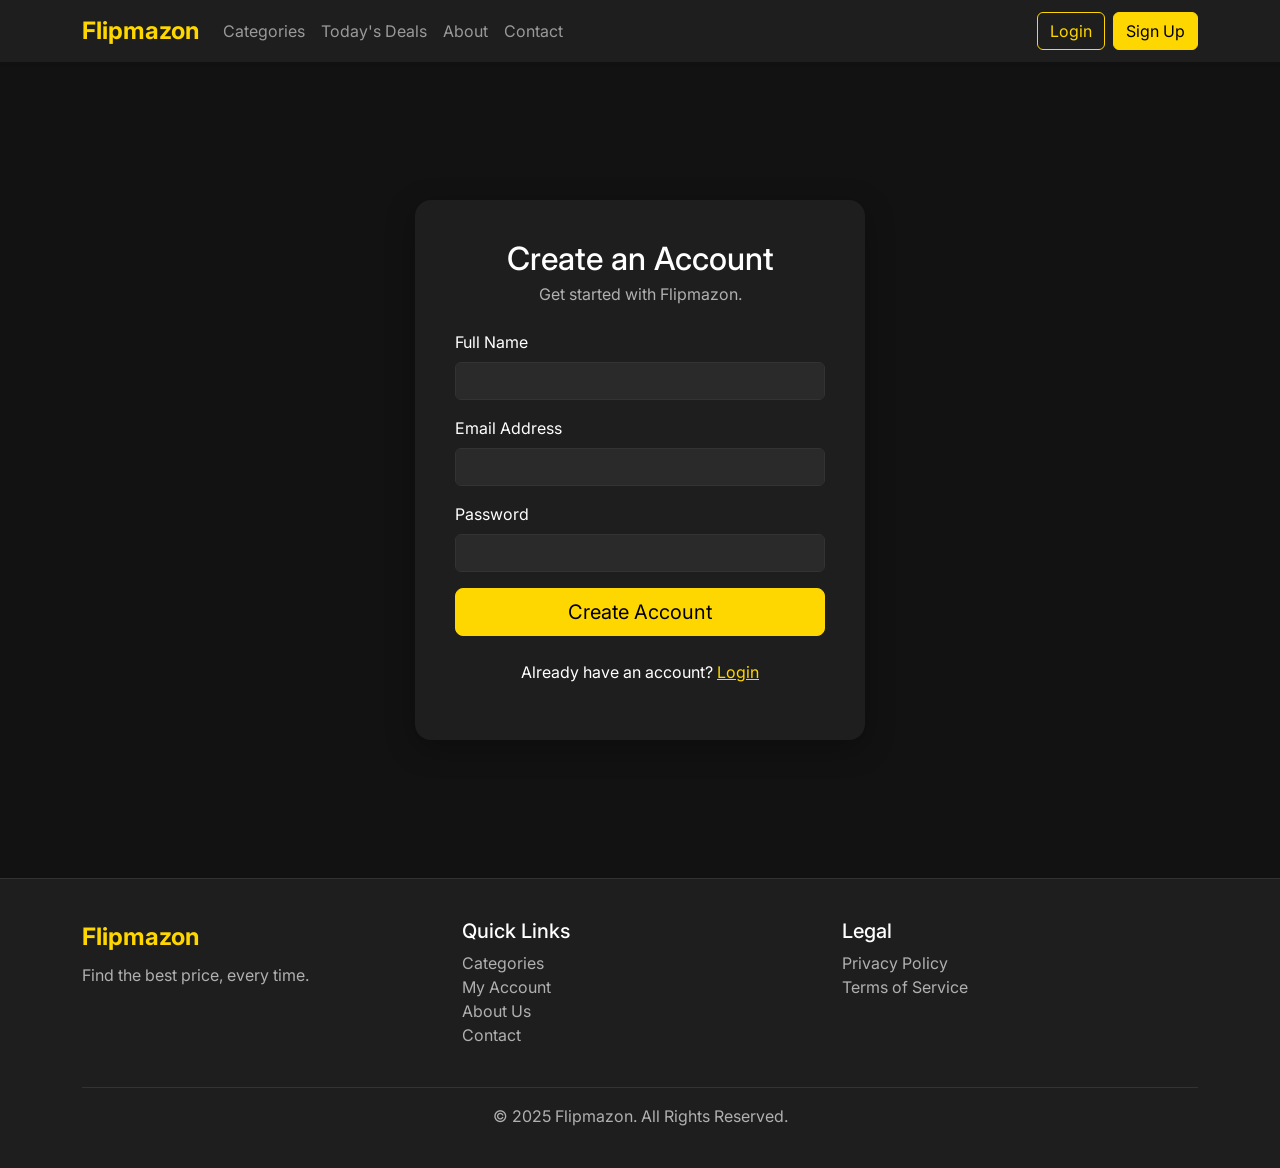
<file: Flipmazon/register.html>
<!DOCTYPE html>
<html lang="en">
<head>
    <meta charset="UTF-8">
    <meta name="viewport" content="width=device-width, initial-scale=1.0">
    <title>Register - Flipmazon</title>
    <link href="https://cdn.jsdelivr.net/npm/bootstrap@5.3.3/dist/css/bootstrap.min.css" rel="stylesheet">
    <link rel="stylesheet" href="https://cdn.jsdelivr.net/npm/bootstrap-icons@1.11.3/font/bootstrap-icons.min.css">
    <link rel="preconnect" href="https://fonts.googleapis.com">
    <link rel="preconnect" href="https://fonts.gstatic.com" crossorigin>
    <link href="https://fonts.googleapis.com/css2?family=Inter:wght@400;500;600;700&display=swap" rel="stylesheet">
    <link rel="stylesheet" href="style.css">
</head>
<body>
    <header class="navbar navbar-expand-lg navbar-dark shadow-sm sticky-top">
        <div class="container">
            <a class="navbar-brand" href="index.html">Flipmazon</a>
            <button class="navbar-toggler" type="button" data-bs-toggle="collapse" data-bs-target="#mainNav">
                <span class="navbar-toggler-icon"></span>
            </button>
            <div class="collapse navbar-collapse" id="mainNav">
                <ul class="navbar-nav me-auto mb-2 mb-lg-0">
                    <li class="nav-item"><a class="nav-link" href="search.html">Categories</a></li>
                    <li class="nav-item"><a class="nav-link" href="#">Today's Deals</a></li>
                    <li class="nav-item"><a class="nav-link" href="about.html">About</a></li>
                    <li class="nav-item"><a class="nav-link" href="contact.html">Contact</a></li>
                </ul>
                <div class="d-flex">
                    <a href="login.html" class="btn btn-outline-primary me-2">Login</a>
                    <a href="register.html" class="btn btn-primary">Sign Up</a>
                </div>
            </div>
        </div>
    </header>

    <main class="container py-4 py-md-5">
        <section class="page-section">
            <div class="auth-container">
                <div class="auth-form">
                    <h2 class="text-center mb-1">Create an Account</h2>
                    <p class="text-center text-muted mb-4">Get started with Flipmazon.</p>
                    <form action="dashboard.html">
                        <div class="mb-3"><label for="regName" class="form-label">Full Name</label><input type="text" class="form-control" id="regName" required></div>
                        <div class="mb-3"><label for="regEmail" class="form-label">Email Address</label><input type="email" class="form-control" id="regEmail" required></div>
                        <div class="mb-3"><label for="regPassword" class="form-label">Password</label><input type="password" class="form-control" id="regPassword" required></div>
                        <button type="submit" class="btn btn-primary w-100 btn-lg">Create Account</button>
                    </form>
                    <p class="text-center mt-4">Already have an account? <a href="login.html">Login</a></p>
                </div>
            </div>
        </section>
    </main>
    
    <footer class="footer">
        <div class="container">
            <div class="row">
                <div class="col-md-4 mb-3 mb-md-0"><a href="index.html" class="footer-brand">Flipmazon</a><p class="text-muted mt-2">Find the best price, every time.</p></div>
                <div class="col-md-4 mb-3 mb-md-0"><h5>Quick Links</h5><ul class="list-unstyled footer-links"><li><a href="search.html">Categories</a></li><li><a href="login.html">My Account</a></li><li><a href="about.html">About Us</a></li><li><a href="contact.html">Contact</a></li></ul></div>
                <div class="col-md-4"><h5>Legal</h5><ul class="list-unstyled footer-links"><li><a href="privacy.html">Privacy Policy</a></li><li><a href="terms.html">Terms of Service</a></li></ul></div>
            </div>
            <div class="text-center text-muted mt-4 border-top border-secondary pt-3" style="border-color: var(--border-color) !important;">&copy; 2025 Flipmazon. All Rights Reserved.</div>
        </div>
    </footer>

    <script src="https://cdn.jsdelivr.net/npm/bootstrap@5.3.3/dist/js/bootstrap.bundle.min.js"></script>
</body>
</html>
</file>
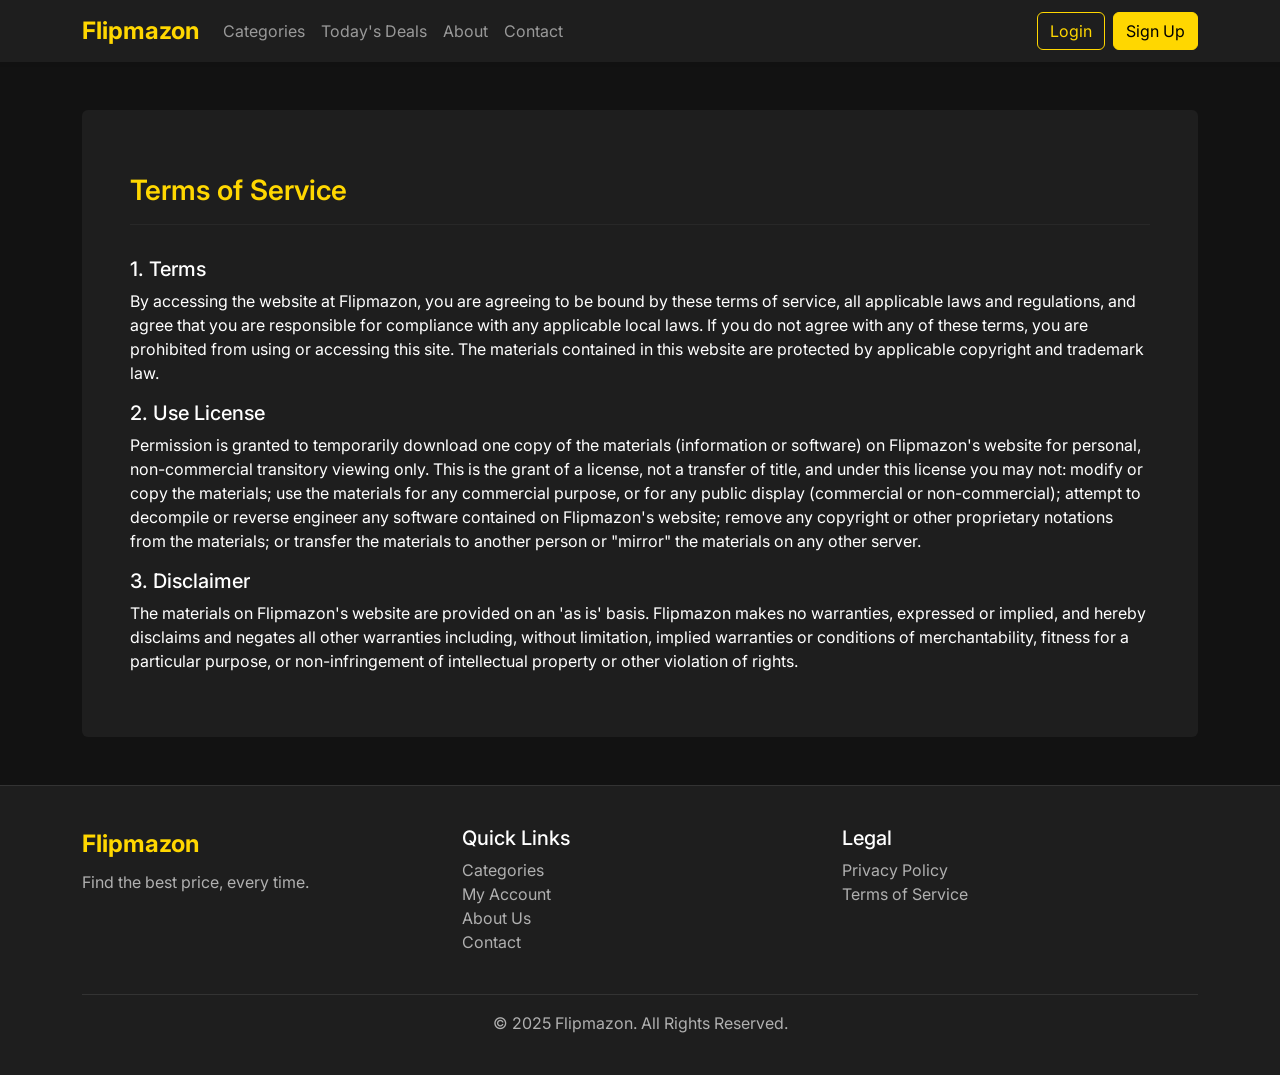
<file: Flipmazon/terms.html>
<!DOCTYPE html>
<html lang="en">
<head>
    <meta charset="UTF-8">
    <meta name="viewport" content="width=device-width, initial-scale=1.0">
    <title>Terms of Service - Flipmazon</title>
    <link href="https://cdn.jsdelivr.net/npm/bootstrap@5.3.3/dist/css/bootstrap.min.css" rel="stylesheet">
    <link rel="stylesheet" href="https://cdn.jsdelivr.net/npm/bootstrap-icons@1.11.3/font/bootstrap-icons.min.css">
    <link rel="preconnect" href="https://fonts.googleapis.com">
    <link rel="preconnect" href="https://fonts.gstatic.com" crossorigin>
    <link href="https://fonts.googleapis.com/css2?family=Inter:wght@400;500;600;700&display=swap" rel="stylesheet">
    <link rel="stylesheet" href="style.css">
</head>
<body>
    <header class="navbar navbar-expand-lg navbar-dark shadow-sm sticky-top">
        <div class="container">
            <a class="navbar-brand" href="index.html">Flipmazon</a>
            <button class="navbar-toggler" type="button" data-bs-toggle="collapse" data-bs-target="#mainNav">
                <span class="navbar-toggler-icon"></span>
            </button>
            <div class="collapse navbar-collapse" id="mainNav">
                <ul class="navbar-nav me-auto mb-2 mb-lg-0">
                    <li class="nav-item"><a class="nav-link" href="search.html">Categories</a></li>
                    <li class="nav-item"><a class="nav-link" href="#">Today's Deals</a></li>
                    <li class="nav-item"><a class="nav-link" href="about.html">About</a></li>
                    <li class="nav-item"><a class="nav-link" href="contact.html">Contact</a></li>
                </ul>
                <div class="d-flex">
                    <a href="login.html" class="btn btn-outline-primary me-2">Login</a>
                    <a href="register.html" class="btn btn-primary">Sign Up</a>
                </div>
            </div>
        </div>
    </header>

    <main class="container py-4 py-md-5">
        <section class="page-section">
            <div class="content-page bg-white p-4 p-md-5 rounded">
                <h2>Terms of Service</h2><hr>
                <h5>1. Terms</h5>
                <p>By accessing the website at Flipmazon, you are agreeing to be bound by these terms of service, all applicable laws and regulations, and agree that you are responsible for compliance with any applicable local laws. If you do not agree with any of these terms, you are prohibited from using or accessing this site. The materials contained in this website are protected by applicable copyright and trademark law.</p>
                <h5>2. Use License</h5>
                <p>Permission is granted to temporarily download one copy of the materials (information or software) on Flipmazon's website for personal, non-commercial transitory viewing only. This is the grant of a license, not a transfer of title, and under this license you may not: modify or copy the materials; use the materials for any commercial purpose, or for any public display (commercial or non-commercial); attempt to decompile or reverse engineer any software contained on Flipmazon's website; remove any copyright or other proprietary notations from the materials; or transfer the materials to another person or "mirror" the materials on any other server.</p>
                <h5>3. Disclaimer</h5>
                <p>The materials on Flipmazon's website are provided on an 'as is' basis. Flipmazon makes no warranties, expressed or implied, and hereby disclaims and negates all other warranties including, without limitation, implied warranties or conditions of merchantability, fitness for a particular purpose, or non-infringement of intellectual property or other violation of rights.</p>
            </div>
        </section>
    </main>
    
    <footer class="footer">
        <div class="container">
            <div class="row">
                <div class="col-md-4 mb-3 mb-md-0"><a href="index.html" class="footer-brand">Flipmazon</a><p class="text-muted mt-2">Find the best price, every time.</p></div>
                <div class="col-md-4 mb-3 mb-md-0"><h5>Quick Links</h5><ul class="list-unstyled footer-links"><li><a href="search.html">Categories</a></li><li><a href="login.html">My Account</a></li><li><a href="about.html">About Us</a></li><li><a href="contact.html">Contact</a></li></ul></div>
                <div class="col-md-4"><h5>Legal</h5><ul class="list-unstyled footer-links"><li><a href="privacy.html">Privacy Policy</a></li><li><a href="terms.html">Terms of Service</a></li></ul></div>
            </div>
            <div class="text-center text-muted mt-4 border-top border-secondary pt-3" style="border-color: var(--border-color) !important;">&copy; 2025 Flipmazon. All Rights Reserved.</div>
        </div>
    </footer>

    <script src="https://cdn.jsdelivr.net/npm/bootstrap@5.3.3/dist/js/bootstrap.bundle.min.js"></script>
</body>
</html>
</file>
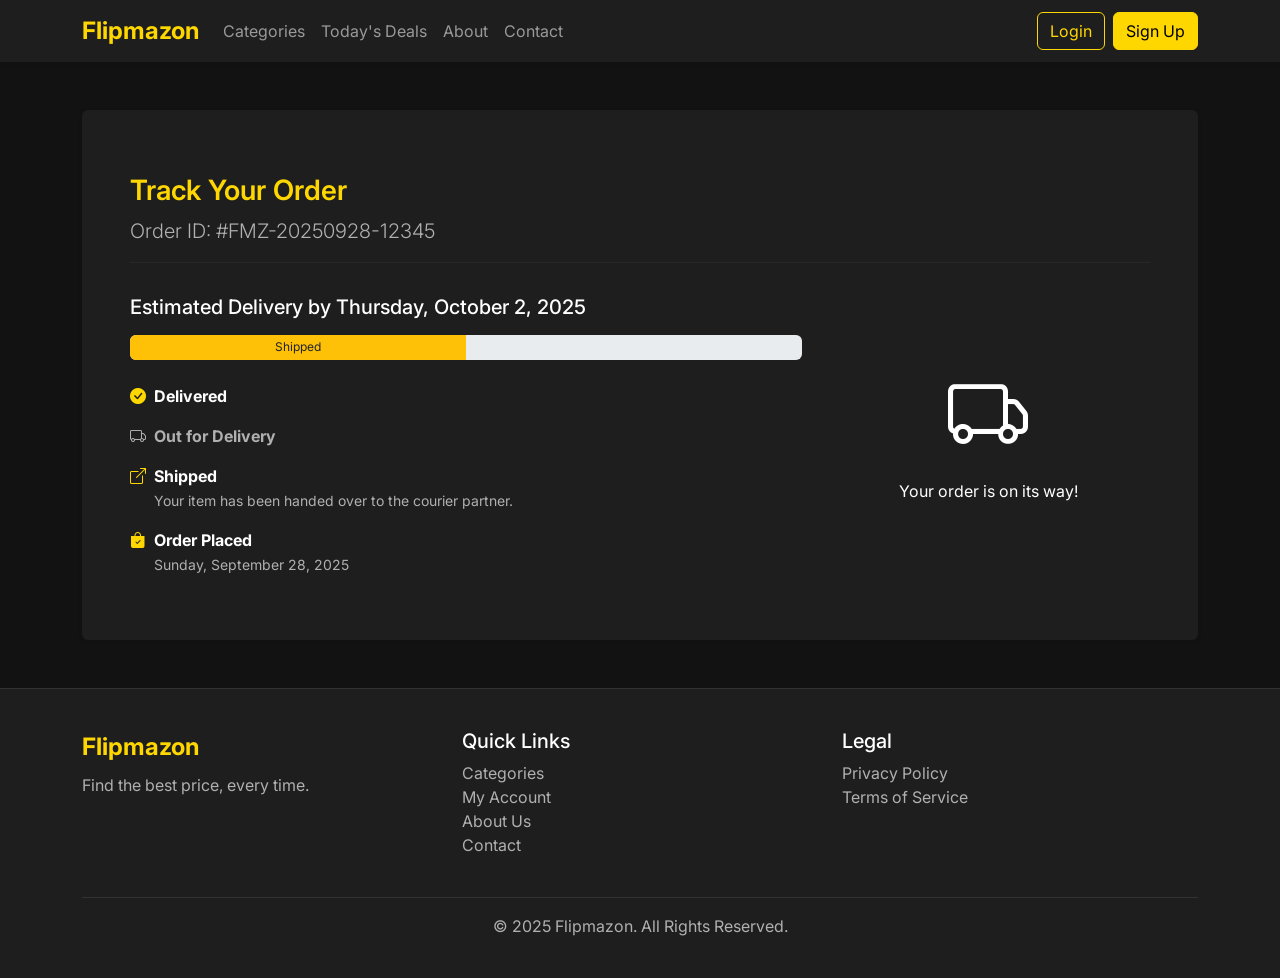
<file: Flipmazon/track-order.html>
<!DOCTYPE html>
<html lang="en">
<head>
    <meta charset="UTF-8">
    <meta name="viewport" content="width=device-width, initial-scale=1.0">
    <title>Track Order - Flipmazon</title>
    <link href="https://cdn.jsdelivr.net/npm/bootstrap@5.3.3/dist/css/bootstrap.min.css" rel="stylesheet">
    <link rel="stylesheet" href="https://cdn.jsdelivr.net/npm/bootstrap-icons@1.11.3/font/bootstrap-icons.min.css">
    <link rel="preconnect" href="https://fonts.googleapis.com">
    <link rel="preconnect" href="https://fonts.gstatic.com" crossorigin>
    <link href="https://fonts.googleapis.com/css2?family=Inter:wght@400;500;600;700&display=swap" rel="stylesheet">
    <link rel="stylesheet" href="style.css">
</head>
<body>
    <header class="navbar navbar-expand-lg navbar-dark shadow-sm sticky-top">
        <div class="container">
            <a class="navbar-brand" href="index.html">Flipmazon</a>
            <button class="navbar-toggler" type="button" data-bs-toggle="collapse" data-bs-target="#mainNav">
                <span class="navbar-toggler-icon"></span>
            </button>
            <div class="collapse navbar-collapse" id="mainNav">
                <ul class="navbar-nav me-auto mb-2 mb-lg-0">
                    <li class="nav-item"><a class="nav-link" href="search.html">Categories</a></li>
                    <li class="nav-item"><a class="nav-link" href="#">Today's Deals</a></li>
                    <li class="nav-item"><a class="nav-link" href="about.html">About</a></li>
                    <li class="nav-item"><a class="nav-link" href="contact.html">Contact</a></li>
                </ul>
                <div class="d-flex">
                    <a href="login.html" class="btn btn-outline-primary me-2">Login</a>
                    <a href="register.html" class="btn btn-primary">Sign Up</a>
                </div>
            </div>
        </div>
    </header>

    <main class="container py-4 py-md-5">
        <section class="page-section">
            <div class="content-page bg-white p-4 p-md-5 rounded shadow-sm">
                <h2>Track Your Order</h2>
                <p class="lead text-muted">Order ID: #FMZ-20250928-12345</p>
                <hr>
                <div class="row align-items-center">
                    <div class="col-md-8">
                        <h5 class="mb-3">Estimated Delivery by Thursday, October 2, 2025</h5>
                        <div class="progress" role="progressbar" style="height: 25px;">
                            <div class="progress-bar bg-warning text-dark" style="width: 50%;">Shipped</div>
                        </div>
                        <ul class="list-unstyled mt-4">
                            <li class="mb-3"><strong><i class="bi bi-check-circle-fill me-2" style="color: var(--primary-color);"></i>Delivered</strong></li>
                            <li class="mb-3"><strong class="text-muted"><i class="bi bi-truck me-2"></i>Out for Delivery</strong></li>
                            <li class="mb-3"><strong><i class="bi bi-box-arrow-up-right me-2" style="color: var(--primary-color);"></i>Shipped</strong><br><small class="text-muted ps-4">Your item has been handed over to the courier partner.</small></li>
                            <li class="mb-3"><strong><i class="bi bi-bag-check-fill me-2" style="color: var(--primary-color);"></i>Order Placed</strong><br><small class="text-muted ps-4">Sunday, September 28, 2025</small></li>
                        </ul>
                    </div>
                    <div class="col-md-4 text-center">
                        <i class="bi bi-truck display-1"></i>
                        <p class="mt-3">Your order is on its way!</p>
                    </div>
                </div>
            </div>
        </section>
    </main>
    
    <footer class="footer">
        <div class="container">
            <div class="row">
                <div class="col-md-4 mb-3 mb-md-0"><a href="index.html" class="footer-brand">Flipmazon</a><p class="text-muted mt-2">Find the best price, every time.</p></div>
                <div class="col-md-4 mb-3 mb-md-0"><h5>Quick Links</h5><ul class="list-unstyled footer-links"><li><a href="search.html">Categories</a></li><li><a href="login.html">My Account</a></li><li><a href="about.html">About Us</a></li><li><a href="contact.html">Contact</a></li></ul></div>
                <div class="col-md-4"><h5>Legal</h5><ul class="list-unstyled footer-links"><li><a href="privacy.html">Privacy Policy</a></li><li><a href="terms.html">Terms of Service</a></li></ul></div>
            </div>
            <div class="text-center text-muted mt-4 border-top border-secondary pt-3" style="border-color: var(--border-color) !important;">&copy; 2025 Flipmazon. All Rights Reserved.</div>
        </div>
    </footer>

    <script src="https://cdn.jsdelivr.net/npm/bootstrap@5.3.3/dist/js/bootstrap.bundle.min.js"></script>
</body>
</html>
</file>
<file: Flipmazon/style.css>
:root {
    --primary-color: #FFD700;
    --secondary-color: #b0b0b0;
    --background-color: #121212;
    --card-background: #1e1e1e;
    --text-color: #FFFFFF;
    --border-color: #333;
    --danger-color: #dc3545;
}

body {
    font-family: 'Inter', sans-serif;
    background-color: var(--background-color);
    color: var(--text-color);
    display: flex;
    flex-direction: column;
    min-height: 100vh;
}

main {
    flex-grow: 1;
}

.navbar {
     background-color: var(--card-background);
}
.navbar-brand {
    font-weight: 700;
    font-size: 1.5rem;
    color: var(--primary-color);
}
.navbar-brand:hover {
    color: #e0bb00;
}

.btn-primary {
    --bs-btn-color: #000;
    --bs-btn-bg: var(--primary-color);
    --bs-btn-border-color: var(--primary-color);
    --bs-btn-hover-color: #000;
    --bs-btn-hover-bg: #e0bb00;
    --bs-btn-hover-border-color: #d4b100;
    --bs-btn-active-color: #000;
    --bs-btn-active-bg: #d4b100;
    --bs-btn-active-border-color: #c8a700;
}

.btn-outline-primary {
    --bs-btn-color: var(--primary-color);
    --bs-btn-border-color: var(--primary-color);
    --bs-btn-hover-color: #000;
    --bs-btn-hover-bg: var(--primary-color);
    --bs-btn-hover-border-color: var(--primary-color);
}

.form-control {
    background-color: #2a2a2a;
    border-color: var(--border-color);
    color: var(--text-color);
}
.form-control:focus {
    background-color: #333;
    border-color: var(--primary-color);
    color: var(--text-color);
    box-shadow: 0 0 0 0.25rem rgba(255, 215, 0, 0.25);
}
.form-control::placeholder {
    color: var(--secondary-color);
}
.form-check-input:checked {
    background-color: var(--primary-color);
    border-color: var(--primary-color);
}

.text-muted {
    color: var(--secondary-color) !important;
}

.page-section {
    animation: fadeIn 0.5s;
}
@keyframes fadeIn {
    from { opacity: 0; }
    to { opacity: 1; }
}

.hero-section {
    padding: 6rem 0;
    background: linear-gradient(135deg, rgba(255, 215, 0, 0.08), rgba(255, 215, 0, 0.02));
    border-radius: 1rem;
    border: 1px solid var(--border-color);
}
.hero-section h1 {
    font-weight: 700;
    font-size: 2.5rem;
}
.search-bar {
    max-width: 600px;
    margin: auto;
}
.category-card {
    background-color: var(--card-background);
    transition: transform 0.2s ease-in-out, box-shadow 0.2s ease-in-out;
    cursor: pointer;
}
.category-card:hover {
    transform: translateY(-5px);
    box-shadow: 0 8px 24px rgba(255, 215, 0, 0.1);
    border-color: var(--primary-color);
}
.category-card i {
    color: var(--primary-color);
}

.filter-sidebar {
    background-color: var(--card-background);
    padding: 1.5rem;
    border-radius: 0.75rem;
    box-shadow: 0 4px 12px rgba(0,0,0,0.2);
    height: fit-content;
}

.search-results-content h2, .content-page h2 {
    color: var(--primary-color);
    font-weight: 600;
    margin-top: 1rem;
    margin-bottom: 0.5rem;
    font-size: 1.75rem;
}
.search-results-content hr, .content-page hr {
    border-color: var(--border-color);
    opacity: 0.5;
    margin-bottom: 2rem;
}

.product-card {
    background-color: var(--card-background);
    border: 1px solid var(--border-color);
    border-radius: 0.75rem;
    overflow: hidden;
    transition: box-shadow 0.2s, transform 0.2s;
    display: flex;
    flex-direction: column;
    height: 100%;
}
.product-card:hover {
    transform: translateY(-5px);
    box-shadow: 0 8px 24px rgba(0,0,0,0.4);
    border-color: var(--primary-color);
}
.product-card .card-img-top {
    aspect-ratio: 1 / 1;
    object-fit: cover;
    background-color: #2a2a2a;
}
.product-card .card-body {
    flex-grow: 1;
    display: flex;
    flex-direction: column;
}
.product-card .card-title {
    font-size: 1.1rem;
    font-weight: 600;
}
.product-card .card-text {
    font-size: 0.85rem;
    flex-grow: 1;
}
.product-card .price-comparison {
    margin-top: auto;
    font-size: 0.8rem;
}
.product-card .price-comparison .store-logo {
    font-weight: 600;
}
.product-card .price {
    font-size: 1.1rem;
    font-weight: 700;
    color: var(--primary-color);
}

.img-thumbnail {
    background-color: #2a2a2a;
    border-color: var(--border-color);
}
.list-group-item {
     background-color: transparent;
     border-color: var(--border-color);
     color: var(--text-color);
}
.list-group-item-action:hover, .list-group-item-action:focus {
    background-color: rgba(255, 215, 0, 0.1);
    color: var(--text-color);
}

.auth-container {
    min-height: 80vh;
    display: flex;
    align-items: center;
    justify-content: center;
}
.auth-form {
    max-width: 450px;
    width: 100%;
    background: var(--card-background);
    padding: 2.5rem;
    border-radius: 1rem;
    box-shadow: 0 8px 30px rgba(0,0,0,0.3);
}
.auth-form a {
    color: var(--primary-color);
}

.dashboard-nav .nav-link {
    color: var(--secondary-color);
    padding: 0.75rem 1rem;
    margin-bottom: 0.25rem;
}
.dashboard-nav .nav-link.active,
.dashboard-nav .nav-link:hover {
    background-color: rgba(255, 215, 0, 0.1);
    color: var(--primary-color);
    font-weight: 600;
    border-radius: 0.5rem;
}
.dashboard-nav .nav-link.text-danger {
    color: var(--danger-color) !important;
}
.dashboard-nav .nav-link.text-danger:hover {
    background-color: rgba(220, 53, 69, 0.1);
}

.bg-white {
    background-color: var(--card-background) !important;
}

.nav-tabs {
    border-bottom-color: var(--border-color);
}
.nav-tabs .nav-link {
    color: var(--secondary-color);
}
.nav-tabs .nav-link.active {
    color: var(--primary-color);
    background-color: transparent;
    border-color: var(--border-color) var(--border-color) var(--primary-color);
}
.nav-tabs .nav-link:hover {
    border-color: var(--border-color);
}

.footer {
    background-color: var(--card-background);
    padding: 2.5rem 0;
    border-top: 1px solid var(--border-color);
}
.footer .footer-brand {
    font-size: 1.5rem;
    font-weight: 700;
    color: var(--primary-color);
    text-decoration: none;
}
.footer .footer-links a {
    color: var(--secondary-color);
    text-decoration: none;
    transition: color 0.2s;
}
.footer .footer-links a:hover {
    color: var(--text-color);
}
</file>
<file: Flipmazon/admin/style.css>
:root {
    --color-bg: #1a1a1a;
    --color-bg-light: #2a2a2a;
    --color-bg-lighter: #3f3f3f;
    --color-text: #f0f0f0;
    --color-text-muted: #a0a0a0;
    --color-primary: #facc15; /* Yellow/Gold accent from screenshot */
    --color-primary-dark: #eab308;
    --color-border: #4a4a4a;
    --color-error: #ef4444;
    --color-success: #22c55e;
}

* {
    box-sizing: border-box;
    margin: 0;
    padding: 0;
}

body {
    font-family: 'Inter', sans-serif;
    background-color: var(--color-bg);
    color: var(--color-text);
    display: flex;
    align-items: center;
    justify-content: center;
    min-height: 100vh;
    font-size: 16px;
}

.container {
    width: 100%;
    height: 100vh;
}

/* --- Login Page --- */
#login-page {
    display: flex;
    flex-direction: column;
    align-items: center;
    justify-content: center;
    height: 100%;
    padding: 1rem;
}

.login-box {
    background-color: var(--color-bg-light);
    padding: 2.5rem 2rem;
    border-radius: 12px;
    border: 1px solid var(--color-border);
    width: 100%;
    max-width: 400px;
    box-shadow: 0 10px 25px rgba(0, 0, 0, 0.3);
}

.login-box h1 {
    font-size: 1.75rem;
    font-weight: 700;
    color: var(--color-primary);
    text-align: center;
    margin-bottom: 0.5rem;
}

.login-box h2 {
    font-size: 1.25rem;
    text-align: center;
    margin-bottom: 2rem;
    color: var(--color-text);
}

.input-group {
    margin-bottom: 1.5rem;
}

.input-group label {
    display: block;
    margin-bottom: 0.5rem;
    font-weight: 500;
    color: var(--color-text-muted);
}

.input-group input {
    width: 100%;
    padding: 0.8rem 1rem;
    background-color: var(--color-bg-lighter);
    border: 1px solid var(--color-border);
    border-radius: 8px;
    color: var(--color-text);
    font-size: 1rem;
    transition: border-color 0.2s, box-shadow 0.2s;
}

.input-group input:focus {
    outline: none;
    border-color: var(--color-primary);
    box-shadow: 0 0 0 3px rgba(250, 204, 21, 0.3);
}

.btn-primary {
    width: 100%;
    padding: 0.9rem 1rem;
    background-color: var(--color-primary);
    color: #1a1a1a;
    border: none;
    border-radius: 8px;
    font-size: 1rem;
    font-weight: 600;
    cursor: pointer;
    transition: background-color 0.2s;
}

.btn-primary:hover {
    background-color: var(--color-primary-dark);
}

#login-error {
    color: var(--color-error);
    text-align: center;
    margin-top: 1rem;
    display: none;
}

/* --- Admin Panel --- */
#admin-panel {
    display: none;
    flex-direction: row;
    width: 100%;
    height: 100vh;
}

.sidebar {
    width: 260px;
    background-color: var(--color-bg-light);
    border-right: 1px solid var(--color-border);
    display: flex;
    flex-direction: column;
    padding: 1.5rem 0;
}

.sidebar-header {
    padding: 0 1.5rem 1.5rem 1.5rem;
    border-bottom: 1px solid var(--color-border);
}

.sidebar-header h1 {
    color: var(--color-primary);
    font-size: 1.5rem;
    font-weight: 700;
    text-align: center;
}

.sidebar nav {
    flex-grow: 1;
    margin-top: 1.5rem;
}

.sidebar nav a {
    display: flex;
    align-items: center;
    gap: 0.8rem;
    padding: 0.9rem 1.5rem;
    margin: 0.25rem 1rem;
    color: var(--color-text-muted);
    text-decoration: none;
    border-radius: 8px;
    font-weight: 500;
    transition: background-color 0.2s, color 0.2s;
}

.sidebar nav a svg {
    width: 20px;
    height: 20px;
}

.sidebar nav a:hover {
    background-color: var(--color-bg-lighter);
    color: var(--color-text);
}

.sidebar nav a.active {
    background-color: var(--color-primary);
    color: #1a1a1a;
    font-weight: 600;
}

.sidebar nav a.active svg {
    stroke: #1a1a1a;
}

.sidebar .logout-btn {
    padding: 0.9rem 1.5rem;
    margin: 0.25rem 1rem;
    color: var(--color-error);
    text-decoration: none;
    border-radius: 8px;
    font-weight: 500;
    cursor: pointer;
    transition: background-color 0.2s, color 0.2s;
    display: flex;
    align-items: center;
    gap: 0.8rem;
    background: none;
    border: none;
    width: calc(100% - 2rem);
    font-size: 1rem;
    font-family: 'Inter', sans-serif;
}

.sidebar .logout-btn:hover {
    background-color: rgba(239, 68, 68, 0.1);
}

.sidebar .logout-btn svg {
     width: 20px;
    height: 20px;
}

.main-content {
    flex-grow: 1;
    background-color: var(--color-bg);
    overflow-y: auto;
    padding: 2.5rem;
}

.content-section {
    display: none;
}

.content-section.active {
    display: block;
}

.content-header {
    margin-bottom: 2rem;
}

.content-header h2 {
    font-size: 2rem;
    font-weight: 700;
    color: var(--color-text);
}

/* --- Dashboard Stats --- */
.stats-grid {
    display: grid;
    grid-template-columns: repeat(auto-fit, minmax(250px, 1fr));
    gap: 1.5rem;
    margin-bottom: 2.5rem;
}

.stat-card {
    background-color: var(--color-bg-light);
    padding: 1.5rem;
    border-radius: 12px;
    border: 1px solid var(--color-border);
}

.stat-card-title {
    font-size: 0.9rem;
    color: var(--color-text-muted);
    margin-bottom: 0.75rem;
    text-transform: uppercase;
    letter-spacing: 0.5px;
    font-weight: 600;
}

.stat-card-value {
    font-size: 2.25rem;
    font-weight: 700;
    color: var(--color-text);
    margin-bottom: 0.25rem;
}

.stat-card-desc {
    font-size: 0.875rem;
    color: var(--color-success);
}

/* --- Tables --- */
.data-table-container {
    background-color: var(--color-bg-light);
    border: 1px solid var(--color-border);
    border-radius: 12px;
    overflow: hidden;
}

table.data-table {
    width: 100%;
    border-collapse: collapse;
}

table.data-table th, table.data-table td {
    padding: 1rem 1.25rem;
    text-align: left;
    border-bottom: 1px solid var(--color-border);
}

table.data-table th {
    background-color: var(--color-bg-lighter);
    color: var(--color-text-muted);
    font-size: 0.8rem;
    text-transform: uppercase;
    letter-spacing: 0.5px;
    font-weight: 600;
}

table.data-table tr:last-child td {
    border-bottom: none;
}

table.data-table td {
    color: var(--color-text);
}

.status-badge {
    padding: 0.25rem 0.6rem;
    border-radius: 99px;
    font-size: 0.8rem;
    font-weight: 600;
}

.status-pending {
    background-color: rgba(234, 179, 8, 0.2);
    color: #eab308;
}

.status-shipped {
    background-color: rgba(59, 130, 246, 0.2);
    color: #3b82f6;
}

.status-delivered {
    background-color: rgba(34, 197, 94, 0.2);
    color: #22c55e;
}

.status-open {
    background-color: rgba(239, 68, 68, 0.2);
    color: #ef4444;
}

.status-resolved {
    background-color: rgba(163, 163, 163, 0.2);
    color: #a3a3a3;
}

.action-btn {
    background-color: var(--color-bg-lighter);
    color: var(--color-text);
    border: 1px solid var(--color-border);
    padding: 0.4rem 0.8rem;
    border-radius: 6px;
    font-size: 0.875rem;
    cursor: pointer;
    transition: background-color 0.2s, color 0.2s;
}

.action-btn:hover {
    background-color: var(--color-bg-lighter);
    border-color: var(--color-text-muted);
}

/* --- Forms (Add Item) --- */
.form-grid {
    display: grid;
    grid-template-columns: 1fr;
    gap: 1.5rem;
}

@media (min-width: 768px) {
    .form-grid {
        grid-template-columns: 1fr 1fr;
    }
    
    .form-span-2 {
        grid-column: span 2;
    }
}

.form-card {
    background-color: var(--color-bg-light);
    padding: 2rem;
    border-radius: 12px;
    border: 1px solid var(--color-border);
}

.form-card .input-group {
    margin-bottom: 1.5rem;
}

.form-card .input-group:last-child {
    margin-bottom: 0;
}

.form-card .input-group textarea {
    width: 100%;
    padding: 0.8rem 1rem;
    background-color: var(--color-bg-lighter);
    border: 1px solid var(--color-border);
    border-radius: 8px;
    color: var(--color-text);
    font-size: 1rem;
    font-family: 'Inter', sans-serif;
    min-height: 120px;
    resize: vertical;
}

.form-card .input-group textarea:focus {
     outline: none;
    border-color: var(--color-primary);
    box-shadow: 0 0 0 3px rgba(250, 204, 21, 0.3);
}

.form-actions {
    display: flex;
    justify-content: flex-end;
    gap: 1rem;
    margin-top: 1.5rem;
}

.btn-secondary {
    padding: 0.8rem 1.25rem;
    background-color: var(--color-bg-lighter);
    color: var(--color-text);
    border: 1px solid var(--color-border);
    border-radius: 8px;
    font-size: 0.9rem;
    font-weight: 600;
    cursor: pointer;
    transition: background-color 0.2s;
}

.btn-secondary:hover {
    background-color: var(--color-border);
}

.btn-submit {
     padding: 0.8rem 1.25rem;
    background-color: var(--color-primary);
    color: #1a1a1a;
    border: none;
    border-radius: 8px;
    font-size: 0.9rem;
    font-weight: 600;
    cursor: pointer;
    transition: background-color 0.2s;
}

.btn-submit:hover {
    background-color: var(--color-primary-dark);
}
</file>
